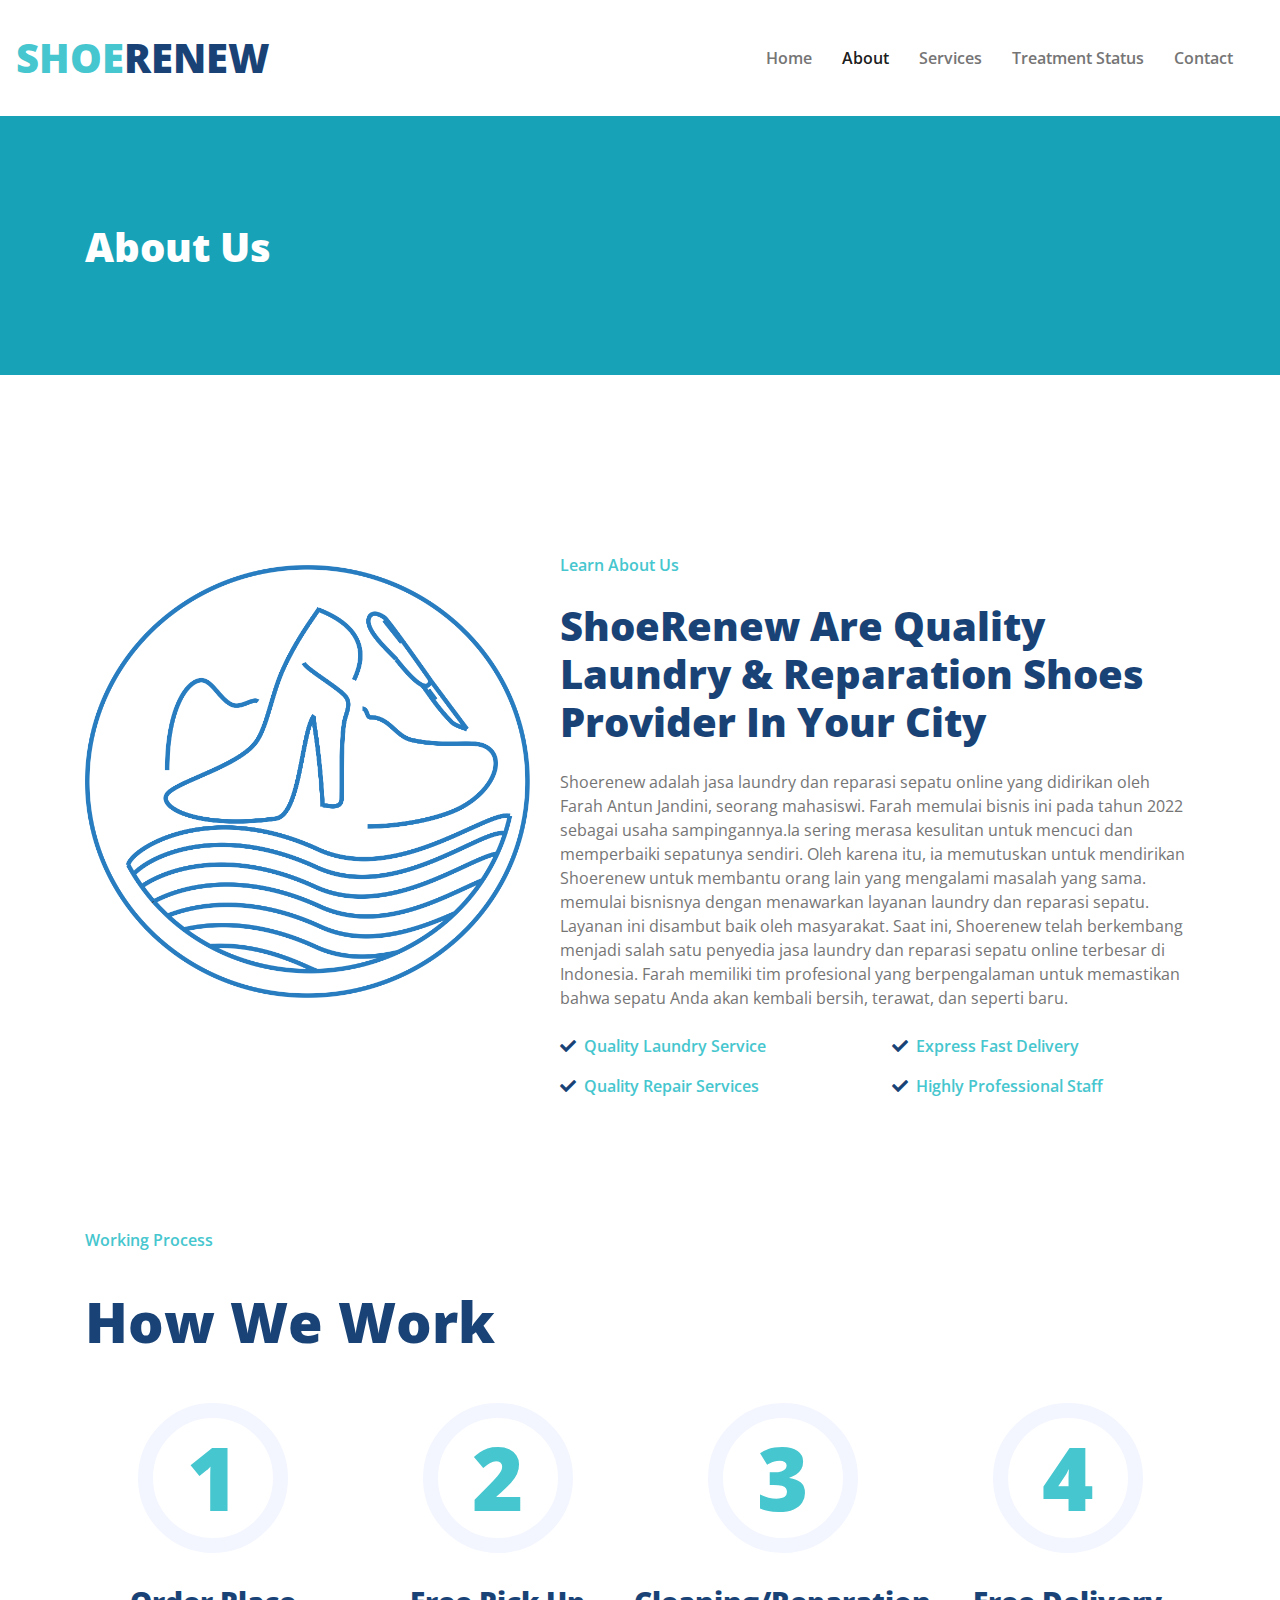
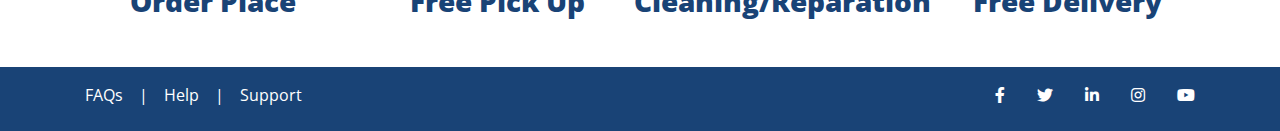
<file: Shoerenew Laundry/about.html>
<!DOCTYPE html>
<html lang="en">

<head>
    <meta charset="utf-8">
    <title>About Website</title>
    <meta content="width=device-width, initial-scale=1.0" name="viewport">
    <meta content="Free HTML Templates" name="keywords">
    <meta content="Free HTML Templates" name="description">

    <!-- Favicon -->
    <link href="img/favicon.ico" rel="icon">

    <!-- Google Web Fonts -->
    <link rel="preconnect" href="https://fonts.gstatic.com">
    <link href="https://fonts.googleapis.com/css2?family=Open+Sans:wght@400;600;800&display=swap" rel="stylesheet"> 

    <!-- Font Awesome -->
    <link href="https://cdnjs.cloudflare.com/ajax/libs/font-awesome/5.15.0/css/all.min.css" rel="stylesheet">

    <!-- Customized Stylesheet -->
    <link href="css/style.css" rel="stylesheet">
</head>

<body>


    <!-- Navbar Start -->
    <div class="container-fluid position-relative nav-bar p-0">
            <nav class="navbar navbar-expand-lg bg-white navbar-light py-3 py-lg-0 pl-3 pl-lg-5">
                <a href="" class="navbar-brand">
                    <h1 class="m-0 text-primary"><span class="text-secondary">SHOE</span>RENEW</h1>
                </a>
                <button type="button" class="navbar-toggler" data-toggle="collapse" data-target="#navbarCollapse">
                    <span class="navbar-toggler-icon"></span>
                </button>
                <div class="collapse navbar-collapse justify-content-between px-3" id="navbarCollapse">
                    <div class="navbar-nav ml-auto py-0">
                        <a href="index.html" class="nav-item nav-link">Home</a>
                        <a href="about.html" class="nav-item nav-link active">About</a>
                        <a href="service.html" class="nav-item nav-link">Services</a>
                        <a href="pricing.html" class="nav-item nav-link">Treatment Status</a>
                        <a href="contact.html" class="nav-item nav-link">Contact</a>
                    </div>
                </div>
            </nav>
        </div>
    </div>
    <!-- Navbar End -->


    <!-- Page Header Start -->
    <div class="page-header container-fluid bg-info pt-2 pt-lg-5 pb-2 mb-5">
        <div class="container py-5">
            <div class="row align-items-center py-4">
                <div class="col-md-6 text-center text-md-left">
                    <h1 class="mb-4 mb-md-0 text-white">About Us</h1>
                </div>
            </div>
        </div>
    </div>
    <!-- Page Header Start -->


    <!-- About Start -->
    <div class="container-fluid py-5">
        <div class="container">
            <div class="row align-items-center">
                <div class="col-lg-5">
                    <img class="img-fluid" src="img/logo web.png" alt="">
                </div>
                <div class="col-lg-7 mt-5 mt-lg-0 pl-lg-5">
                    <h6 class="text-secondary text-uppercase font-weight-medium mb-3">Learn About Us</h6>
                    <h1 class="mb-4">ShoeRenew Are Quality Laundry & Reparation Shoes Provider In Your City</h1>
                    <p class="mb-2">Shoerenew adalah jasa laundry dan reparasi sepatu online yang didirikan oleh Farah Antun Jandini, seorang mahasiswi. Farah memulai bisnis ini pada tahun 2022 sebagai usaha sampingannya.Ia sering merasa kesulitan untuk mencuci dan memperbaiki sepatunya sendiri. Oleh karena itu, ia memutuskan untuk mendirikan Shoerenew untuk membantu orang lain yang mengalami masalah yang sama. memulai bisnisnya dengan menawarkan layanan laundry dan reparasi sepatu. Layanan ini disambut baik oleh masyarakat. Saat ini, Shoerenew telah berkembang menjadi salah satu penyedia jasa laundry dan reparasi sepatu online terbesar di Indonesia. Farah memiliki tim profesional yang berpengalaman untuk memastikan bahwa sepatu Anda akan kembali bersih, terawat, dan seperti baru.</p>
                    <div class="row">
                        <div class="col-sm-6 pt-3">
                            <div class="d-flex align-items-center">
                                <i class="fa fa-check text-primary mr-2"></i>
                                <p class="text-secondary font-weight-medium m-0">Quality Laundry Service</p>
                            </div>
                        </div>
                        <div class="col-sm-6 pt-3">
                            <div class="d-flex align-items-center">
                                <i class="fa fa-check text-primary mr-2"></i>
                                <p class="text-secondary font-weight-medium m-0">Express Fast Delivery</p>
                            </div>
                        </div>
                        <div class="col-sm-6 pt-3">
                            <div class="d-flex align-items-center">
                                <i class="fa fa-check text-primary mr-2"></i>
                                <p class="text-secondary font-weight-medium m-0">Quality Repair Services</p>
                            </div>
                        </div>
                        <div class="col-sm-6 pt-3">
                            <div class="d-flex align-items-center">
                                <i class="fa fa-check text-primary mr-2"></i>
                                <p class="text-secondary font-weight-medium m-0">Highly Professional Staff</p>
                            </div>
                        </div>
                    </div>
                </div>
            </div>
        </div>
    </div>
    <!-- About End -->


    <!-- Working Process Start -->
    <div class="container-fluid pt-5">
        <div class="container">
            <h6 class="text-secondary text-uppercase text-center font-weight-medium mb-3">Working Process</h6>
            <h1 class="display-4 text-center mb-5">How We Work</h1>
            <div class="row">
                <div class="col-lg-3 col-md-6">
                    <div class="d-flex flex-column align-items-center justify-content-center text-center mb-5">
                        <div class="d-inline-flex align-items-center justify-content-center bg-white border border-light shadow rounded-circle mb-4" style="width: 150px; height: 150px; border-width: 15px !important;">
                            <h2 class="display-2 text-secondary m-0">1</h2>
                        </div>
                        <h3 class="font-weight-bold m-0 mt-2">Order Place</h3>
                    </div>
                </div>
                <div class="col-lg-3 col-md-6">
                    <div class="d-flex flex-column align-items-center justify-content-center text-center mb-5">
                        <div class="d-inline-flex align-items-center justify-content-center bg-white border border-light shadow rounded-circle mb-4" style="width: 150px; height: 150px; border-width: 15px !important;">
                            <h2 class="display-2 text-secondary m-0">2</h2>
                        </div>
                        <h3 class="font-weight-bold m-0 mt-2">Free Pick Up</h3>
                    </div>
                </div>
                <div class="col-lg-3 col-md-6">
                    <div class="d-flex flex-column align-items-center justify-content-center text-center mb-5">
                        <div class="d-inline-flex align-items-center justify-content-center bg-white border border-light shadow rounded-circle mb-4" style="width: 150px; height: 150px; border-width: 15px !important;">
                            <h2 class="display-2 text-secondary m-0">3</h2>
                        </div>
                        <h3 class="font-weight-bold m-0 mt-2">Cleaning/Reparation</h3>
                    </div>
                </div>
                <div class="col-lg-3 col-md-6">
                    <div class="d-flex flex-column align-items-center justify-content-center text-center mb-5">
                        <div class="d-inline-flex align-items-center justify-content-center bg-white border border-light shadow rounded-circle mb-4" style="width: 150px; height: 150px; border-width: 15px !important;">
                            <h2 class="display-2 text-secondary m-0">4</h2>
                        </div>
                        <h3 class="font-weight-bold m-0 mt-2">Free Delivery</h3>
                    </div>
                </div>
            </div>
        </div>
    </div>
    <!-- Working Process End -->
    
    <!-- Footer Start -->
    <div class="container-fluid bg-primary py-3">
        <div class="container">
            <div class="row">
                <div class="col-md-6 text-center text-lg-left mb-2 mb-lg-0">
                    <div class="d-inline-flex align-items-center">
                        <a class="text-white pr-3" href="">FAQs</a>
                        <span class="text-white">|</span>
                        <a class="text-white px-3" href="">Help</a>
                        <span class="text-white">|</span>
                        <a class="text-white pl-3" href="">Support</a>
                    </div>
                </div>
                <div class="col-md-6 text-center text-lg-right">
                    <div class="d-inline-flex align-items-center">
                        <a class="text-white px-3" href="">
                            <i class="fab fa-facebook-f"></i>
                        </a>
                        <a class="text-white px-3" href="">
                            <i class="fab fa-twitter"></i>
                        </a>
                        <a class="text-white px-3" href="">
                            <i class="fab fa-linkedin-in"></i>
                        </a>
                        <a class="text-white px-3" href="">
                            <i class="fab fa-instagram"></i>
                        </a>
                        <a class="text-white pl-3" href="">
                            <i class="fab fa-youtube"></i>
                        </a>
                    </div>
                </div>
            </div>
        </div>
    </div>
    <!-- Footer End -->


</body>

</html>
</file>
<file: Shoerenew Laundry/css/style.css>
:root {
  --cyan: #17a2b8;
  --white: #fff;
  --gray: #6c757d;
  --gray-dark: #343a40;
  --primary: #194376;
  --secondary: #17a2b8;
  --success: #28a745;
  --info: #17a2b8;
  --warning: #ffc107;
  --danger: #dc3545;
  --light: #F3F6FF;
  --dark: #1A1A1A;
  --font-family-sans-serif: "Open Sans", sans-serif;
}

*,
*::before,
*::after {
  box-sizing: border-box;
}

html {
  font-family: sans-serif;
  line-height: 1.15;
  -webkit-text-size-adjust: 100%;
  -webkit-tap-highlight-color: rgba(0, 0, 0, 0);
}



body {
  margin: 0;
  font-family: "Open Sans", sans-serif;
  font-size: 1rem;
  font-weight: 400;
  line-height: 1.5;
  color: #757575;
  text-align: left;
  background-color: #fff;
}

a {
  color: #194376;
  text-decoration: none;
  background-color: transparent;
}

a:hover {
  color: #0c1f37;
  text-decoration: underline;
}

h1, h2, h3, h4, h5, h6,
.h1, .h2, .h3, .h4, .h5, .h6 {
  margin-bottom: 0.5rem;
  font-weight: 500;
  line-height: 1.2;
  color: #194376;
}

h1, .h1 {
  font-size: 2.5rem;
}

/***** font alur order *****/
@media (max-width: 1200px) {
  h2, .h2 {
    font-size: calc(1.325rem + 0.9vw) ;
  }
}

h3, .h3 {
  font-size: 1.75rem;
}

@media (max-width: 1200px) {
  h3, .h3 {
    font-size: calc(1.3rem + 0.6vw) ;
  }
}

h4, .h4 {
  font-size: 1.5rem;
}

/***** learn about & working process *****/
@media (max-width: 1200px) {
  h4, .h4 {
    font-size: calc(1.275rem + 0.3vw) ;
  }
}

h5, .h5 {
  font-size: 1.25rem;
}

h6, .h6 {
  font-size: 1rem;
}

.lead {
  font-size: 1.25rem;
  font-weight: 300;
}

.display-1 {
  font-size: 6rem;
  font-weight: 300;
  line-height: 1.2;
}

/***** number work processing *****/
@media (max-width: 1200px) {
  .display-1 {
    font-size: calc(1.725rem + 5.7vw) ;
  }
}

.display-2 {
  font-size: 5.5rem;
  font-weight: 300;
  line-height: 1.2;
}

@media (max-width: 1200px) {
  .display-2 {
    font-size: calc(1.675rem + 5.1vw) ;
  }
}

.display-3 {
  font-size: 4.5rem;
  font-weight: 300;
  line-height: 1.2;
}

@media (max-width: 1200px) {
  .display-3 {
    font-size: calc(1.575rem + 3.9vw) ;
  }
}

.display-4 {
  font-size: 3.5rem;
  font-weight: 300;
  line-height: 1.2;
}

/***** font carousel *****/
@media (max-width: 1200px) {
  .display-4 {
    font-size: calc(1.475rem + 2.7vw) ;
  }
}

hr {
  margin-top: 1rem;
  margin-bottom: 1rem;
  border: 0;
  border-top: 1px solid rgba(0, 0, 0, 0.1);
}

small,
.small {
  font-size: 80%;
  font-weight: 400;
}

mark,
.mark {
  padding: 0.2em;
  background-color: #fcf8e3;
}

.list-unstyled {
  padding-left: 0;
  list-style: none;
}

.list-inline {
  padding-left: 0;
  list-style: none;
}

.list-inline-item {
  display: inline-block;
}

.list-inline-item:not(:last-child) {
  margin-right: 0.5rem;
}

.initialism {
  font-size: 90%;
  text-transform: uppercase;
}

.blockquote {
  margin-bottom: 1rem;
  font-size: 1.25rem;
}

.blockquote-footer {
  display: block;
  font-size: 80%;
  color: #6c757d;
}

.blockquote-footer::before {
  content: "\2014\00A0";
}

.img-fluid {
  max-width: 100%;
  height: auto;
}

.img-thumbnail {
  padding: 0.25rem;
  background-color: #fff;
  border: 1px solid #dee2e6;
  max-width: 100%;
  height: auto;
}

.figure {
  display: inline-block;
}

.figure-img {
  margin-bottom: 0.5rem;
  line-height: 1;
}

.figure-caption {
  font-size: 90%;
  color: #6c757d;
}

code {
  font-size: 87.5%;
  color: #e83e8c;
  word-wrap: break-word;
}

a > code {
  color: inherit;
}

kbd {
  padding: 0.2rem 0.4rem;
  font-size: 87.5%;
  color: #fff;
  background-color: #212529;
}

kbd kbd {
  padding: 0;
  font-size: 100%;
  font-weight: 700;
}

pre {
  display: block;
  font-size: 87.5%;
  color: #212529;
}

pre code {
  font-size: inherit;
  color: inherit;
  word-break: normal;
}

.pre-scrollable {
  max-height: 340px;
  overflow-y: scroll;
}

.container,
.container-fluid,
.container-sm,
.container-md,
.container-lg,
.container-xl {
  width: 100%;
  padding-right: 15px;
  padding-left: 15px;
  margin-right: auto;
  margin-left: auto;
}

@media (min-width: 576px) {
  .container, .container-sm {
    max-width: 540px;
  }
}

@media (min-width: 768px) {
  .container, .container-sm, .container-md {
    max-width: 720px;
  }
}

@media (min-width: 992px) {
  .container, .container-sm, .container-md, .container-lg {
    max-width: 960px;
  }
}

@media (min-width: 1200px) {
  .container, .container-sm, .container-md, .container-lg, .container-xl {
    max-width: 1140px;
  }
}

/***** font beside pict *****/
.row {
  display: flex;
  flex-wrap: wrap;
  margin-right: -15px;
  margin-left: -15px;
}

.no-gutters {
  margin-right: 0;
  margin-left: 0;
}

.no-gutters > .col,
.no-gutters > [class*="col-"] {
  padding-right: 0;
  padding-left: 0;
}

/**** isi about *****/
.col-1, .col-2, .col-3, .col-4, .col-5, .col-6, .col-7, .col-8, .col-9, .col-10, .col-11, .col-12, .col,
.col-auto, .col-sm-1, .col-sm-2, .col-sm-3, .col-sm-4, .col-sm-5, .col-sm-6, .col-sm-7, .col-sm-8, .col-sm-9, .col-sm-10, .col-sm-11, .col-sm-12, .col-sm,
.col-sm-auto, .col-md-1, .col-md-2, .col-md-3, .col-md-4, .col-md-5, .col-md-6, .col-md-7, .col-md-8, .col-md-9, .col-md-10, .col-md-11, .col-md-12, .col-md,
.col-md-auto, .col-lg-1, .col-lg-2, .col-lg-3, .col-lg-4, .col-lg-5, .col-lg-6, .col-lg-7, .col-lg-8, .col-lg-9, .col-lg-10, .col-lg-11, .col-lg-12, .col-lg,
.col-lg-auto, .col-xl-1, .col-xl-2, .col-xl-3, .col-xl-4, .col-xl-5, .col-xl-6, .col-xl-7, .col-xl-8, .col-xl-9, .col-xl-10, .col-xl-11, .col-xl-12, .col-xl,
.col-xl-auto {
  position: relative;
  width: 100%;
  padding-right: 15px;
  padding-left: 15px;
}

.col {
  flex-basis: 0;
  flex-grow: 1;
  max-width: 100%;
}

/***** menjajarkan font kanan dan kiri *****/
@media (min-width: 576px) {
  .col-sm-auto {
    flex: 0 0 auto;
    width: auto;
    max-width: 100%;
  }
  .col-sm-1 {
    flex: 0 0 8.33333%;
    max-width: 8.33333%;
  }
  .col-sm-2 {
    flex: 0 0 16.66667%;
    max-width: 16.66667%;
  }
  .col-sm-3 {
    flex: 0 0 25%;
    max-width: 25%;
  }
  .col-sm-4 {
    flex: 0 0 33.33333%;
    max-width: 33.33333%;
  }
  .col-sm-5 {
    flex: 0 0 41.66667%;
    max-width: 41.66667%;
  }
  .col-sm-6 {
    flex: 0 0 50%;
    max-width: 50%;
  }
  .col-sm-7 {
    flex: 0 0 58.33333%;
    max-width: 58.33333%;
  }
  .col-sm-8 {
    flex: 0 0 66.66667%;
    max-width: 66.66667%;
  }
  .col-sm-9 {
    flex: 0 0 75%;
    max-width: 75%;
  }
  .col-sm-10 {
    flex: 0 0 83.33333%;
    max-width: 83.33333%;
  }
  .col-sm-11 {
    flex: 0 0 91.66667%;
    max-width: 91.66667%;
  }
  .col-sm-12 {
    flex: 0 0 100%;
    max-width: 100%;
  }
}

@media (min-width: 768px) {
  .col-md-auto {
    flex: 0 0 auto;
    width: auto;
    max-width: 100%;
  }
  .col-md-1 {
    flex: 0 0 8.33333%;
    max-width: 8.33333%;
  }
  .col-md-2 {
    flex: 0 0 16.66667%;
    max-width: 16.66667%;
  }
  .col-md-3 {
    flex: 0 0 25%;
    max-width: 25%;
  }
  .col-md-4 {
    flex: 0 0 33.33333%;
    max-width: 33.33333%;
  }
  .col-md-5 {
    flex: 0 0 41.66667%;
    max-width: 41.66667%;
  }
  .col-md-6 {
    flex: 0 0 50%;
    max-width: 50%;
  }
  .col-md-7 {
    flex: 0 0 58.33333%;
    max-width: 58.33333%;
  }
  .col-md-8 {
    flex: 0 0 66.66667%;
    max-width: 66.66667%;
  }
  .col-md-9 {
    flex: 0 0 75%;
    max-width: 75%;
  }
  .col-md-10 {
    flex: 0 0 83.33333%;
    max-width: 83.33333%;
  }
  .col-md-11 {
    flex: 0 0 91.66667%;
    max-width: 91.66667%;
  }
  .col-md-12 {
    flex: 0 0 100%;
    max-width: 100%;
  }
}

@media (min-width: 992px) {
  .col-lg {
    flex-basis: 0;
    flex-grow: 1;
    max-width: 100%;
  }
  .row-cols-lg-1 > * {
    flex: 0 0 100%;
    max-width: 100%;
  }
  .row-cols-lg-2 > * {
    flex: 0 0 50%;
    max-width: 50%;
  }
  .row-cols-lg-3 > * {
    flex: 0 0 33.33333%;
    max-width: 33.33333%;
  }
  .row-cols-lg-4 > * {
    flex: 0 0 25%;
    max-width: 25%;
  }
  .row-cols-lg-5 > * {
    flex: 0 0 20%;
    max-width: 20%;
  }
  .row-cols-lg-6 > * {
    flex: 0 0 16.66667%;
    max-width: 16.66667%;
  }
  .col-lg-auto {
    flex: 0 0 auto;
    width: auto;
    max-width: 100%;
  }
  .col-lg-1 {
    flex: 0 0 8.33333%;
    max-width: 8.33333%;
  }
  .col-lg-2 {
    flex: 0 0 16.66667%;
    max-width: 16.66667%;
  }
  .col-lg-3 {
    flex: 0 0 25%;
    max-width: 25%;
  }
  .col-lg-4 {
    flex: 0 0 33.33333%;
    max-width: 33.33333%;
  }
  .col-lg-5 {
    flex: 0 0 41.66667%;
    max-width: 41.66667%;
  }
  .col-lg-6 {
    flex: 0 0 50%;
    max-width: 50%;
  }
  .col-lg-7 {
    flex: 0 0 58.33333%;
    max-width: 58.33333%;
  }
  .col-lg-8 {
    flex: 0 0 66.66667%;
    max-width: 66.66667%;
  }
  .col-lg-9 {
    flex: 0 0 75%;
    max-width: 75%;
  }
  .col-lg-10 {
    flex: 0 0 83.33333%;
    max-width: 83.33333%;
  }
  .col-lg-11 {
    flex: 0 0 91.66667%;
    max-width: 91.66667%;
  }
  .col-lg-12 {
    flex: 0 0 100%;
    max-width: 100%;
  }
  .order-lg-first {
    order: -1;
  }
  .order-lg-last {
    order: 13;
  }
  .order-lg-0 {
    order: 0;
  }
  .order-lg-1 {
    order: 1;
  }
  .order-lg-2 {
    order: 2;
  }
  .order-lg-3 {
    order: 3;
  }
  .order-lg-4 {
    order: 4;
  }
  .order-lg-5 {
    order: 5;
  }
  .order-lg-6 {
    order: 6;
  }
  .order-lg-7 {
    order: 7;
  }
  .order-lg-8 {
    order: 8;
  }
  .order-lg-9 {
    order: 9;
  }
  .order-lg-10 {
    order: 10;
  }
  .order-lg-11 {
    order: 11;
  }
  .order-lg-12 {
    order: 12;
  }
  .offset-lg-0 {
    margin-left: 0;
  }
  .offset-lg-1 {
    margin-left: 8.33333%;
  }
  .offset-lg-2 {
    margin-left: 16.66667%;
  }
  .offset-lg-3 {
    margin-left: 25%;
  }
  .offset-lg-4 {
    margin-left: 33.33333%;
  }
  .offset-lg-5 {
    margin-left: 41.66667%;
  }
  .offset-lg-6 {
    margin-left: 50%;
  }
  .offset-lg-7 {
    margin-left: 58.33333%;
  }
  .offset-lg-8 {
    margin-left: 66.66667%;
  }
  .offset-lg-9 {
    margin-left: 75%;
  }
  .offset-lg-10 {
    margin-left: 83.33333%;
  }
  .offset-lg-11 {
    margin-left: 91.66667%;
  }
}

@media (min-width: 1200px) {
  .col-xl {
    flex-basis: 0;
    flex-grow: 1;
    max-width: 100%;
  }
  .row-cols-xl-1 > * {
    flex: 0 0 100%;
    max-width: 100%;
  }
  .row-cols-xl-2 > * {
    flex: 0 0 50%;
    max-width: 50%;
  }
  .row-cols-xl-3 > * {
    flex: 0 0 33.33333%;
    max-width: 33.33333%;
  }
  .row-cols-xl-4 > * {
    flex: 0 0 25%;
    max-width: 25%;
  }
  .row-cols-xl-5 > * {
    flex: 0 0 20%;
    max-width: 20%;
  }
  .row-cols-xl-6 > * {
    flex: 0 0 16.66667%;
    max-width: 16.66667%;
  }
  .col-xl-auto {
    flex: 0 0 auto;
    width: auto;
    max-width: 100%;
  }
  .col-xl-1 {
    flex: 0 0 8.33333%;
    max-width: 8.33333%;
  }
  .col-xl-2 {
    flex: 0 0 16.66667%;
    max-width: 16.66667%;
  }
  .col-xl-3 {
    flex: 0 0 25%;
    max-width: 25%;
  }
  .col-xl-4 {
    flex: 0 0 33.33333%;
    max-width: 33.33333%;
  }
  .col-xl-5 {
    flex: 0 0 41.66667%;
    max-width: 41.66667%;
  }
  .col-xl-6 {
    flex: 0 0 50%;
    max-width: 50%;
  }
  .col-xl-7 {
    flex: 0 0 58.33333%;
    max-width: 58.33333%;
  }
  .col-xl-8 {
    flex: 0 0 66.66667%;
    max-width: 66.66667%;
  }
  .col-xl-9 {
    flex: 0 0 75%;
    max-width: 75%;
  }
  .col-xl-10 {
    flex: 0 0 83.33333%;
    max-width: 83.33333%;
  }
  .col-xl-11 {
    flex: 0 0 91.66667%;
    max-width: 91.66667%;
  }
  .col-xl-12 {
    flex: 0 0 100%;
    max-width: 100%;
  }
  .order-xl-first {
    order: -1;
  }
  .order-xl-last {
    order: 13;
  }
  .order-xl-0 {
    order: 0;
  }
  .order-xl-1 {
    order: 1;
  }
  .order-xl-2 {
    order: 2;
  }
  .order-xl-3 {
    order: 3;
  }
  .order-xl-4 {
    order: 4;
  }
  .order-xl-5 {
    order: 5;
  }
  .order-xl-6 {
    order: 6;
  }
  .order-xl-7 {
    order: 7;
  }
  .order-xl-8 {
    order: 8;
  }
  .order-xl-9 {
    order: 9;
  }
  .order-xl-10 {
    order: 10;
  }
  .order-xl-11 {
    order: 11;
  }
  .order-xl-12 {
    order: 12;
  }
  .offset-xl-0 {
    margin-left: 0;
  }
  .offset-xl-1 {
    margin-left: 8.33333%;
  }
  .offset-xl-2 {
    margin-left: 16.66667%;
  }
  .offset-xl-3 {
    margin-left: 25%;
  }
  .offset-xl-4 {
    margin-left: 33.33333%;
  }
  .offset-xl-5 {
    margin-left: 41.66667%;
  }
  .offset-xl-6 {
    margin-left: 50%;
  }
  .offset-xl-7 {
    margin-left: 58.33333%;
  }
  .offset-xl-8 {
    margin-left: 66.66667%;
  }
  .offset-xl-9 {
    margin-left: 75%;
  }
  .offset-xl-10 {
    margin-left: 83.33333%;
  }
  .offset-xl-11 {
    margin-left: 91.66667%;
  }
}

.table {
  width: 100%;
  margin-bottom: 1rem;
  color: #757575;
}

.table th,
.table td {
  padding: 0.75rem;
  vertical-align: top;
  border-top: 1px solid #dee2e6;
}

.table thead th {
  vertical-align: bottom;
  border-bottom: 2px solid #dee2e6;
}

.table tbody + tbody {
  border-top: 2px solid #dee2e6;
}

.table-sm th,
.table-sm td {
  padding: 0.3rem;
}

.table-bordered {
  border: 1px solid #dee2e6;
}

.table-bordered th,
.table-bordered td {
  border: 1px solid #dee2e6;
}

.table-bordered thead th,
.table-bordered thead td {
  border-bottom-width: 2px;
}

.table-borderless th,
.table-borderless td,
.table-borderless thead th,
.table-borderless tbody + tbody {
  border: 0;
}

.table-striped tbody tr:nth-of-type(odd) {
  background-color: rgba(0, 0, 0, 0.05);
}

.table-hover tbody tr:hover {
  color: #757575;
  background-color: rgba(0, 0, 0, 0.075);
}

.table-primary,
.table-primary > th,
.table-primary > td {
  background-color: #bfcad9;
}

.table-primary th,
.table-primary td,
.table-primary thead th,
.table-primary tbody + tbody {
  border-color: #879db8;
}

.table-hover .table-primary:hover {
  background-color: #afbdd0;
}

.table-hover .table-primary:hover > td,
.table-hover .table-primary:hover > th {
  background-color: #afbdd0;
}

.table-secondary,
.table-secondary > th,
.table-secondary > td {
  background-color: #cbeff1;
}

.table-secondary th,
.table-secondary td,
.table-secondary thead th,
.table-secondary tbody + tbody {
  border-color: #9fe1e6;
}

.table-hover .table-secondary:hover {
  background-color: #b7e9ec;
}

.table-hover .table-secondary:hover > td,
.table-hover .table-secondary:hover > th {
  background-color: #b7e9ec;
}

.table-success,
.table-success > th,
.table-success > td {
  background-color: #c3e6cb;
}

.table-success th,
.table-success td,
.table-success thead th,
.table-success tbody + tbody {
  border-color: #8fd19e;
}

.table-hover .table-success:hover {
  background-color: #b1dfbb;
}

.table-hover .table-success:hover > td,
.table-hover .table-success:hover > th {
  background-color: #b1dfbb;
}

.table-info,
.table-info > th,
.table-info > td {
  background-color: #bee5eb;
}

.table-info th,
.table-info td,
.table-info thead th,
.table-info tbody + tbody {
  border-color: #86cfda;
}

.table-hover .table-info:hover {
  background-color: #abdde5;
}

.table-hover .table-info:hover > td,
.table-hover .table-info:hover > th {
  background-color: #abdde5;
}

.table-warning,
.table-warning > th,
.table-warning > td {
  background-color: #ffeeba;
}

.table-warning th,
.table-warning td,
.table-warning thead th,
.table-warning tbody + tbody {
  border-color: #ffdf7e;
}

.table-hover .table-warning:hover {
  background-color: #ffe8a1;
}

.table-hover .table-warning:hover > td,
.table-hover .table-warning:hover > th {
  background-color: #ffe8a1;
}

.table-danger,
.table-danger > th,
.table-danger > td {
  background-color: #f5c6cb;
}

.table-danger th,
.table-danger td,
.table-danger thead th,
.table-danger tbody + tbody {
  border-color: #ed969e;
}

.table-hover .table-danger:hover {
  background-color: #f1b0b7;
}

.table-hover .table-danger:hover > td,
.table-hover .table-danger:hover > th {
  background-color: #f1b0b7;
}

.table-light,
.table-light > th,
.table-light > td {
  background-color: #fcfcff;
}

.table-light th,
.table-light td,
.table-light thead th,
.table-light tbody + tbody {
  border-color: #f9faff;
}

.table-hover .table-light:hover {
  background-color: #e3e3ff;
}

.table-hover .table-light:hover > td,
.table-hover .table-light:hover > th {
  background-color: #e3e3ff;
}

.table-dark,
.table-dark > th,
.table-dark > td {
  background-color: #bfbfbf;
}

.table-dark th,
.table-dark td,
.table-dark thead th,
.table-dark tbody + tbody {
  border-color: #888888;
}

.table-hover .table-dark:hover {
  background-color: #b2b2b2;
}

.table-hover .table-dark:hover > td,
.table-hover .table-dark:hover > th {
  background-color: #b2b2b2;
}

.table-active,
.table-active > th,
.table-active > td {
  background-color: rgba(0, 0, 0, 0.075);
}

.table-hover .table-active:hover {
  background-color: rgba(0, 0, 0, 0.075);
}

.table-hover .table-active:hover > td,
.table-hover .table-active:hover > th {
  background-color: rgba(0, 0, 0, 0.075);
}

.table .thead-dark th {
  color: #fff;
  background-color: #343a40;
  border-color: #454d55;
}

.table .thead-light th {
  color: #495057;
  background-color: #e9ecef;
  border-color: #dee2e6;
}

.table-dark {
  color: #fff;
  background-color: #343a40;
}

.table-dark th,
.table-dark td,
.table-dark thead th {
  border-color: #454d55;
}

.table-dark.table-bordered {
  border: 0;
}

.table-dark.table-striped tbody tr:nth-of-type(odd) {
  background-color: rgba(255, 255, 255, 0.05);
}

.table-dark.table-hover tbody tr:hover {
  color: #fff;
  background-color: rgba(255, 255, 255, 0.075);
}

@media (max-width: 575.98px) {
  .table-responsive-sm {
    display: block;
    width: 100%;
    overflow-x: auto;
    -webkit-overflow-scrolling: touch;
  }
  .table-responsive-sm > .table-bordered {
    border: 0;
  }
}

@media (max-width: 767.98px) {
  .table-responsive-md {
    display: block;
    width: 100%;
    overflow-x: auto;
    -webkit-overflow-scrolling: touch;
  }
  .table-responsive-md > .table-bordered {
    border: 0;
  }
}

@media (max-width: 991.98px) {
  .table-responsive-lg {
    display: block;
    width: 100%;
    overflow-x: auto;
    -webkit-overflow-scrolling: touch;
  }
  .table-responsive-lg > .table-bordered {
    border: 0;
  }
}

@media (max-width: 1199.98px) {
  .table-responsive-xl {
    display: block;
    width: 100%;
    overflow-x: auto;
    -webkit-overflow-scrolling: touch;
  }
  .table-responsive-xl > .table-bordered {
    border: 0;
  }
}

.table-responsive {
  display: block;
  width: 100%;
  overflow-x: auto;
  -webkit-overflow-scrolling: touch;
}

.table-responsive > .table-bordered {
  border: 0;
}

.form-control {
  display: block;
  width: 100%;
  height: calc(1.5em + 0.75rem + 2px);
  padding: 0.375rem 0.75rem;
  font-size: 1rem;
  font-weight: 400;
  line-height: 1.5;
  color: #495057;
  background-color: #fff;
  background-clip: padding-box;
  border: 1px solid #ced4da;
  border-radius: 0;
  transition: border-color 0.15s ease-in-out, box-shadow 0.15s ease-in-out;
}

@media (prefers-reduced-motion: reduce) {
  .form-control {
    transition: none;
  }
}

.form-control::-ms-expand {
  background-color: transparent;
  border: 0;
}

.form-control:-moz-focusring {
  color: transparent;
  text-shadow: 0 0 0 #495057;
}

.form-control:focus {
  color: #495057;
  background-color: #fff;
  border-color: #3980d5;
  outline: 0;
  box-shadow: 0 0 0 0.2rem rgba(25, 67, 118, 0.25);
}

.form-control::placeholder {
  color: #6c757d;
  opacity: 1;
}

.form-control:disabled, .form-control[readonly] {
  background-color: #e9ecef;
  opacity: 1;
}

input[type="date"].form-control,
input[type="time"].form-control,
input[type="datetime-local"].form-control,
input[type="month"].form-control {
  appearance: none;
}

select.form-control:focus::-ms-value {
  color: #495057;
  background-color: #fff;
}

.form-control-file,
.form-control-range {
  display: block;
  width: 100%;
}

.col-form-label {
  padding-top: calc(0.375rem + 1px);
  padding-bottom: calc(0.375rem + 1px);
  margin-bottom: 0;
  font-size: inherit;
  line-height: 1.5;
}

.col-form-label-lg {
  padding-top: calc(0.5rem + 1px);
  padding-bottom: calc(0.5rem + 1px);
  font-size: 1.25rem;
  line-height: 1.5;
}

.col-form-label-sm {
  padding-top: calc(0.25rem + 1px);
  padding-bottom: calc(0.25rem + 1px);
  font-size: 0.875rem;
  line-height: 1.5;
}

.form-control-plaintext {
  display: block;
  width: 100%;
  padding: 0.375rem 0;
  margin-bottom: 0;
  font-size: 1rem;
  line-height: 1.5;
  color: #757575;
  background-color: transparent;
  border: solid transparent;
  border-width: 1px 0;
}

.form-control-plaintext.form-control-sm, .form-control-plaintext.form-control-lg {
  padding-right: 0;
  padding-left: 0;
}

.form-control-sm {
  height: calc(1.5em + 0.5rem + 2px);
  padding: 0.25rem 0.5rem;
  font-size: 0.875rem;
  line-height: 1.5;
}

.form-control-lg {
  height: calc(1.5em + 1rem + 2px);
  padding: 0.5rem 1rem;
  font-size: 1.25rem;
  line-height: 1.5;
}

select.form-control[size], select.form-control[multiple] {
  height: auto;
}

textarea.form-control {
  height: auto;
}

.form-group {
  margin-bottom: 1rem;
}

.form-text {
  display: block;
  margin-top: 0.25rem;
}

.form-row {
  display: flex;
  flex-wrap: wrap;
  margin-right: -5px;
  margin-left: -5px;
}

.form-row > .col,
.form-row > [class*="col-"] {
  padding-right: 5px;
  padding-left: 5px;
}

.form-check {
  position: relative;
  display: block;
  padding-left: 1.25rem;
}

.form-check-input {
  position: absolute;
  margin-top: 0.3rem;
  margin-left: -1.25rem;
}

.form-check-input[disabled] ~ .form-check-label,
.form-check-input:disabled ~ .form-check-label {
  color: #6c757d;
}

.form-check-label {
  margin-bottom: 0;
}

.form-check-inline {
  display: inline-flex;
  align-items: center;
  padding-left: 0;
  margin-right: 0.75rem;
}

.form-check-inline .form-check-input {
  position: static;
  margin-top: 0;
  margin-right: 0.3125rem;
  margin-left: 0;
}

.valid-feedback {
  display: none;
  width: 100%;
  margin-top: 0.25rem;
  font-size: 80%;
  color: #28a745;
}

.valid-tooltip {
  position: absolute;
  top: 100%;
  left: 0;
  z-index: 5;
  display: none;
  max-width: 100%;
  padding: 0.25rem 0.5rem;
  margin-top: .1rem;
  font-size: 0.875rem;
  line-height: 1.5;
  color: #fff;
  background-color: rgba(40, 167, 69, 0.9);
}

.was-validated :valid ~ .valid-feedback,
.was-validated :valid ~ .valid-tooltip,
.is-valid ~ .valid-feedback,
.is-valid ~ .valid-tooltip {
  display: block;
}

.was-validated .form-control:valid, .form-control.is-valid {
  border-color: #28a745;
  padding-right: calc(1.5em + 0.75rem);
  background-image: url("data:image/svg+xml,%3csvg xmlns='http://www.w3.org/2000/svg' width='8' height='8' viewBox='0 0 8 8'%3e%3cpath fill='%2328a745' d='M2.3 6.73L.6 4.53c-.4-1.04.46-1.4 1.1-.8l1.1 1.4 3.4-3.8c.6-.63 1.6-.27 1.2.7l-4 4.6c-.43.5-.8.4-1.1.1z'/%3e%3c/svg%3e");
  background-repeat: no-repeat;
  background-position: right calc(0.375em + 0.1875rem) center;
  background-size: calc(0.75em + 0.375rem) calc(0.75em + 0.375rem);
}

.was-validated .form-control:valid:focus, .form-control.is-valid:focus {
  border-color: #28a745;
  box-shadow: 0 0 0 0.2rem rgba(40, 167, 69, 0.25);
}

.was-validated textarea.form-control:valid, textarea.form-control.is-valid {
  padding-right: calc(1.5em + 0.75rem);
  background-position: top calc(0.375em + 0.1875rem) right calc(0.375em + 0.1875rem);
}

.was-validated .custom-select:valid, .custom-select.is-valid {
  border-color: #28a745;
  padding-right: calc(0.75em + 2.3125rem);
  background: url("data:image/svg+xml,%3csvg xmlns='http://www.w3.org/2000/svg' width='4' height='5' viewBox='0 0 4 5'%3e%3cpath fill='%23343a40' d='M2 0L0 2h4zm0 5L0 3h4z'/%3e%3c/svg%3e") no-repeat right 0.75rem center/8px 10px, url("data:image/svg+xml,%3csvg xmlns='http://www.w3.org/2000/svg' width='8' height='8' viewBox='0 0 8 8'%3e%3cpath fill='%2328a745' d='M2.3 6.73L.6 4.53c-.4-1.04.46-1.4 1.1-.8l1.1 1.4 3.4-3.8c.6-.63 1.6-.27 1.2.7l-4 4.6c-.43.5-.8.4-1.1.1z'/%3e%3c/svg%3e") #fff no-repeat center right 1.75rem/calc(0.75em + 0.375rem) calc(0.75em + 0.375rem);
}

.was-validated .custom-select:valid:focus, .custom-select.is-valid:focus {
  border-color: #28a745;
  box-shadow: 0 0 0 0.2rem rgba(40, 167, 69, 0.25);
}

.was-validated .form-check-input:valid ~ .form-check-label, .form-check-input.is-valid ~ .form-check-label {
  color: #28a745;
}

.was-validated .form-check-input:valid ~ .valid-feedback,
.was-validated .form-check-input:valid ~ .valid-tooltip, .form-check-input.is-valid ~ .valid-feedback,
.form-check-input.is-valid ~ .valid-tooltip {
  display: block;
}

.was-validated .custom-control-input:valid ~ .custom-control-label, .custom-control-input.is-valid ~ .custom-control-label {
  color: #28a745;
}

.was-validated .custom-control-input:valid ~ .custom-control-label::before, .custom-control-input.is-valid ~ .custom-control-label::before {
  border-color: #28a745;
}

.was-validated .custom-control-input:valid:checked ~ .custom-control-label::before, .custom-control-input.is-valid:checked ~ .custom-control-label::before {
  border-color: #34ce57;
  background-color: #34ce57;
}

.was-validated .custom-control-input:valid:focus ~ .custom-control-label::before, .custom-control-input.is-valid:focus ~ .custom-control-label::before {
  box-shadow: 0 0 0 0.2rem rgba(40, 167, 69, 0.25);
}

.was-validated .custom-control-input:valid:focus:not(:checked) ~ .custom-control-label::before, .custom-control-input.is-valid:focus:not(:checked) ~ .custom-control-label::before {
  border-color: #28a745;
}

.was-validated .custom-file-input:valid ~ .custom-file-label, .custom-file-input.is-valid ~ .custom-file-label {
  border-color: #28a745;
}

.was-validated .custom-file-input:valid:focus ~ .custom-file-label, .custom-file-input.is-valid:focus ~ .custom-file-label {
  border-color: #28a745;
  box-shadow: 0 0 0 0.2rem rgba(40, 167, 69, 0.25);
}

.invalid-feedback {
  display: none;
  width: 100%;
  margin-top: 0.25rem;
  font-size: 80%;
  color: #dc3545;
}

.invalid-tooltip {
  position: absolute;
  top: 100%;
  left: 0;
  z-index: 5;
  display: none;
  max-width: 100%;
  padding: 0.25rem 0.5rem;
  margin-top: .1rem;
  font-size: 0.875rem;
  line-height: 1.5;
  color: #fff;
  background-color: rgba(220, 53, 69, 0.9);
}

.was-validated :invalid ~ .invalid-feedback,
.was-validated :invalid ~ .invalid-tooltip,
.is-invalid ~ .invalid-feedback,
.is-invalid ~ .invalid-tooltip {
  display: block;
}

.was-validated .form-control:invalid, .form-control.is-invalid {
  border-color: #dc3545;
  padding-right: calc(1.5em + 0.75rem);
  background-image: url("data:image/svg+xml,%3csvg xmlns='http://www.w3.org/2000/svg' width='12' height='12' fill='none' stroke='%23dc3545' viewBox='0 0 12 12'%3e%3ccircle cx='6' cy='6' r='4.5'/%3e%3cpath stroke-linejoin='round' d='M5.8 3.6h.4L6 6.5z'/%3e%3ccircle cx='6' cy='8.2' r='.6' fill='%23dc3545' stroke='none'/%3e%3c/svg%3e");
  background-repeat: no-repeat;
  background-position: right calc(0.375em + 0.1875rem) center;
  background-size: calc(0.75em + 0.375rem) calc(0.75em + 0.375rem);
}

.was-validated .form-control:invalid:focus, .form-control.is-invalid:focus {
  border-color: #dc3545;
  box-shadow: 0 0 0 0.2rem rgba(220, 53, 69, 0.25);
}

.was-validated textarea.form-control:invalid, textarea.form-control.is-invalid {
  padding-right: calc(1.5em + 0.75rem);
  background-position: top calc(0.375em + 0.1875rem) right calc(0.375em + 0.1875rem);
}

.was-validated .custom-select:invalid, .custom-select.is-invalid {
  border-color: #dc3545;
  padding-right: calc(0.75em + 2.3125rem);
  background: url("data:image/svg+xml,%3csvg xmlns='http://www.w3.org/2000/svg' width='4' height='5' viewBox='0 0 4 5'%3e%3cpath fill='%23343a40' d='M2 0L0 2h4zm0 5L0 3h4z'/%3e%3c/svg%3e") no-repeat right 0.75rem center/8px 10px, url("data:image/svg+xml,%3csvg xmlns='http://www.w3.org/2000/svg' width='12' height='12' fill='none' stroke='%23dc3545' viewBox='0 0 12 12'%3e%3ccircle cx='6' cy='6' r='4.5'/%3e%3cpath stroke-linejoin='round' d='M5.8 3.6h.4L6 6.5z'/%3e%3ccircle cx='6' cy='8.2' r='.6' fill='%23dc3545' stroke='none'/%3e%3c/svg%3e") #fff no-repeat center right 1.75rem/calc(0.75em + 0.375rem) calc(0.75em + 0.375rem);
}

.was-validated .custom-select:invalid:focus, .custom-select.is-invalid:focus {
  border-color: #dc3545;
  box-shadow: 0 0 0 0.2rem rgba(220, 53, 69, 0.25);
}

.was-validated .form-check-input:invalid ~ .form-check-label, .form-check-input.is-invalid ~ .form-check-label {
  color: #dc3545;
}

.was-validated .form-check-input:invalid ~ .invalid-feedback,
.was-validated .form-check-input:invalid ~ .invalid-tooltip, .form-check-input.is-invalid ~ .invalid-feedback,
.form-check-input.is-invalid ~ .invalid-tooltip {
  display: block;
}

.was-validated .custom-control-input:invalid ~ .custom-control-label, .custom-control-input.is-invalid ~ .custom-control-label {
  color: #dc3545;
}

.was-validated .custom-control-input:invalid ~ .custom-control-label::before, .custom-control-input.is-invalid ~ .custom-control-label::before {
  border-color: #dc3545;
}

.was-validated .custom-control-input:invalid:checked ~ .custom-control-label::before, .custom-control-input.is-invalid:checked ~ .custom-control-label::before {
  border-color: #e4606d;
  background-color: #e4606d;
}

.was-validated .custom-control-input:invalid:focus ~ .custom-control-label::before, .custom-control-input.is-invalid:focus ~ .custom-control-label::before {
  box-shadow: 0 0 0 0.2rem rgba(220, 53, 69, 0.25);
}

.was-validated .custom-control-input:invalid:focus:not(:checked) ~ .custom-control-label::before, .custom-control-input.is-invalid:focus:not(:checked) ~ .custom-control-label::before {
  border-color: #dc3545;
}

.was-validated .custom-file-input:invalid ~ .custom-file-label, .custom-file-input.is-invalid ~ .custom-file-label {
  border-color: #dc3545;
}

.was-validated .custom-file-input:invalid:focus ~ .custom-file-label, .custom-file-input.is-invalid:focus ~ .custom-file-label {
  border-color: #dc3545;
  box-shadow: 0 0 0 0.2rem rgba(220, 53, 69, 0.25);
}

.form-inline {
  display: flex;
  flex-flow: row wrap;
  align-items: center;
}

.form-inline .form-check {
  width: 100%;
}

@media (min-width: 576px) {
  .form-inline label {
    display: flex;
    align-items: center;
    justify-content: center;
    margin-bottom: 0;
  }
  .form-inline .form-group {
    display: flex;
    flex: 0 0 auto;
    flex-flow: row wrap;
    align-items: center;
    margin-bottom: 0;
  }
  .form-inline .form-control {
    display: inline-block;
    width: auto;
    vertical-align: middle;
  }
  .form-inline .form-control-plaintext {
    display: inline-block;
  }
  .form-inline .input-group,
  .form-inline .custom-select {
    width: auto;
  }
  .form-inline .form-check {
    display: flex;
    align-items: center;
    justify-content: center;
    width: auto;
    padding-left: 0;
  }
  .form-inline .form-check-input {
    position: relative;
    flex-shrink: 0;
    margin-top: 0;
    margin-right: 0.25rem;
    margin-left: 0;
  }
  .form-inline .custom-control {
    align-items: center;
    justify-content: center;
  }
  .form-inline .custom-control-label {
    margin-bottom: 0;
  }
}

.btn {
  display: inline-block;
  font-weight: 400;
  color: #757575;
  text-align: center;
  vertical-align: middle;
  user-select: none;
  background-color: transparent;
  border: 1px solid transparent;
  padding: 0.375rem 0.75rem;
  font-size: 1rem;
  line-height: 1.5;
  border-radius: 0;
  transition: color 0.15s ease-in-out, background-color 0.15s ease-in-out, border-color 0.15s ease-in-out, box-shadow 0.15s ease-in-out;
}

@media (prefers-reduced-motion: reduce) {
  .btn {
    transition: none;
  }
}

.btn:hover {
  color: #757575;
  text-decoration: none;
}

.btn:focus, .btn.focus {
  outline: 0;
  box-shadow: 0 0 0 0.2rem rgba(25, 67, 118, 0.25);
}

.btn.disabled, .btn:disabled {
  opacity: 0.65;
}

.btn:not(:disabled):not(.disabled) {
  cursor: pointer;
}

a.btn.disabled,
fieldset:disabled a.btn {
  pointer-events: none;
}

.btn-primary {
  color: #fff;
  background-color: #194376;
  border-color: #194376;
}

.btn-primary:hover {
  color: #fff;
  background-color: #123156;
  border-color: #102b4c;
}

.btn-primary:focus, .btn-primary.focus {
  color: #fff;
  background-color: #123156;
  border-color: #102b4c;
  box-shadow: 0 0 0 0.2rem rgba(60, 95, 139, 0.5);
}

.btn-primary.disabled, .btn-primary:disabled {
  color: #fff;
  background-color: #194376;
  border-color: #194376;
}

.btn-primary:not(:disabled):not(.disabled):active, .btn-primary:not(:disabled):not(.disabled).active,
.show > .btn-primary.dropdown-toggle {
  color: #fff;
  background-color: #102b4c;
  border-color: #0e2541;
}

.btn-primary:not(:disabled):not(.disabled):active:focus, .btn-primary:not(:disabled):not(.disabled).active:focus,
.show > .btn-primary.dropdown-toggle:focus {
  box-shadow: 0 0 0 0.2rem rgba(60, 95, 139, 0.5);
}

.btn-secondary {
  color: #212529;
  background-color: #46C6CE;
  border-color: #46C6CE;
}

.btn-secondary:hover {
  color: #fff;
  background-color: #32b4bc;
  border-color: #2faab2;
}

.btn-secondary:focus, .btn-secondary.focus {
  color: #fff;
  background-color: #32b4bc;
  border-color: #2faab2;
  box-shadow: 0 0 0 0.2rem rgba(64, 174, 181, 0.5);
}

.btn-secondary.disabled, .btn-secondary:disabled {
  color: #212529;
  background-color: #46C6CE;
  border-color: #46C6CE;
}

.btn-secondary:not(:disabled):not(.disabled):active, .btn-secondary:not(:disabled):not(.disabled).active,
.show > .btn-secondary.dropdown-toggle {
  color: #fff;
  background-color: #2faab2;
  border-color: #2ca1a8;
}

.btn-secondary:not(:disabled):not(.disabled):active:focus, .btn-secondary:not(:disabled):not(.disabled).active:focus,
.show > .btn-secondary.dropdown-toggle:focus {
  box-shadow: 0 0 0 0.2rem rgba(64, 174, 181, 0.5);
}

.btn-success {
  color: #fff;
  background-color: #28a745;
  border-color: #28a745;
}

.btn-success:hover {
  color: #fff;
  background-color: #218838;
  border-color: #1e7e34;
}

.btn-success:focus, .btn-success.focus {
  color: #fff;
  background-color: #218838;
  border-color: #1e7e34;
  box-shadow: 0 0 0 0.2rem rgba(72, 180, 97, 0.5);
}

.btn-success.disabled, .btn-success:disabled {
  color: #fff;
  background-color: #28a745;
  border-color: #28a745;
}

.btn-success:not(:disabled):not(.disabled):active, .btn-success:not(:disabled):not(.disabled).active,
.show > .btn-success.dropdown-toggle {
  color: #fff;
  background-color: #1e7e34;
  border-color: #1c7430;
}

.btn-success:not(:disabled):not(.disabled):active:focus, .btn-success:not(:disabled):not(.disabled).active:focus,
.show > .btn-success.dropdown-toggle:focus {
  box-shadow: 0 0 0 0.2rem rgba(72, 180, 97, 0.5);
}

.btn-info {
  color: #fff;
  background-color: #17a2b8;
  border-color: #17a2b8;
}

.btn-info:hover {
  color: #fff;
  background-color: #138496;
  border-color: #117a8b;
}

.btn-info:focus, .btn-info.focus {
  color: #fff;
  background-color: #138496;
  border-color: #117a8b;
  box-shadow: 0 0 0 0.2rem rgba(58, 176, 195, 0.5);
}

.btn-info.disabled, .btn-info:disabled {
  color: #fff;
  background-color: #17a2b8;
  border-color: #17a2b8;
}

.btn-info:not(:disabled):not(.disabled):active, .btn-info:not(:disabled):not(.disabled).active,
.show > .btn-info.dropdown-toggle {
  color: #fff;
  background-color: #117a8b;
  border-color: #10707f;
}

.btn-info:not(:disabled):not(.disabled):active:focus, .btn-info:not(:disabled):not(.disabled).active:focus,
.show > .btn-info.dropdown-toggle:focus {
  box-shadow: 0 0 0 0.2rem rgba(58, 176, 195, 0.5);
}

.btn-warning {
  color: #212529;
  background-color: #ffc107;
  border-color: #ffc107;
}

.btn-warning:hover {
  color: #212529;
  background-color: #e0a800;
  border-color: #d39e00;
}

.btn-warning:focus, .btn-warning.focus {
  color: #212529;
  background-color: #e0a800;
  border-color: #d39e00;
  box-shadow: 0 0 0 0.2rem rgba(222, 170, 12, 0.5);
}

.btn-warning.disabled, .btn-warning:disabled {
  color: #212529;
  background-color: #ffc107;
  border-color: #ffc107;
}

.btn-warning:not(:disabled):not(.disabled):active, .btn-warning:not(:disabled):not(.disabled).active,
.show > .btn-warning.dropdown-toggle {
  color: #212529;
  background-color: #d39e00;
  border-color: #c69500;
}

.btn-warning:not(:disabled):not(.disabled):active:focus, .btn-warning:not(:disabled):not(.disabled).active:focus,
.show > .btn-warning.dropdown-toggle:focus {
  box-shadow: 0 0 0 0.2rem rgba(222, 170, 12, 0.5);
}

.btn-danger {
  color: #fff;
  background-color: #dc3545;
  border-color: #dc3545;
}

.btn-danger:hover {
  color: #fff;
  background-color: #c82333;
  border-color: #bd2130;
}

.btn-danger:focus, .btn-danger.focus {
  color: #fff;
  background-color: #c82333;
  border-color: #bd2130;
  box-shadow: 0 0 0 0.2rem rgba(225, 83, 97, 0.5);
}

.btn-danger.disabled, .btn-danger:disabled {
  color: #fff;
  background-color: #dc3545;
  border-color: #dc3545;
}

.btn-danger:not(:disabled):not(.disabled):active, .btn-danger:not(:disabled):not(.disabled).active,
.show > .btn-danger.dropdown-toggle {
  color: #fff;
  background-color: #bd2130;
  border-color: #b21f2d;
}

.btn-danger:not(:disabled):not(.disabled):active:focus, .btn-danger:not(:disabled):not(.disabled).active:focus,
.show > .btn-danger.dropdown-toggle:focus {
  box-shadow: 0 0 0 0.2rem rgba(225, 83, 97, 0.5);
}

.btn-light {
  color: #212529;
  background-color: #F3F6FF;
  border-color: #F3F6FF;
}

.btn-light:hover {
  color: #212529;
  background-color: #cdd9ff;
  border-color: #c0d0ff;
}

.btn-light:focus, .btn-light.focus {
  color: #212529;
  background-color: #cdd9ff;
  border-color: #c0d0ff;
  box-shadow: 0 0 0 0.2rem rgba(212, 215, 223, 0.5);
}

.btn-light.disabled, .btn-light:disabled {
  color: #212529;
  background-color: #F3F6FF;
  border-color: #F3F6FF;
}

.btn-light:not(:disabled):not(.disabled):active, .btn-light:not(:disabled):not(.disabled).active,
.show > .btn-light.dropdown-toggle {
  color: #212529;
  background-color: #c0d0ff;
  border-color: #b3c6ff;
}

.btn-light:not(:disabled):not(.disabled):active:focus, .btn-light:not(:disabled):not(.disabled).active:focus,
.show > .btn-light.dropdown-toggle:focus {
  box-shadow: 0 0 0 0.2rem rgba(212, 215, 223, 0.5);
}

.btn-dark {
  color: #fff;
  background-color: #1A1A1A;
  border-color: #1A1A1A;
}

.btn-dark:hover {
  color: #fff;
  background-color: #070707;
  border-color: #010101;
}

.btn-dark:focus, .btn-dark.focus {
  color: #fff;
  background-color: #070707;
  border-color: #010101;
  box-shadow: 0 0 0 0.2rem rgba(60, 60, 60, 0.5);
}

.btn-dark.disabled, .btn-dark:disabled {
  color: #fff;
  background-color: #1A1A1A;
  border-color: #1A1A1A;
}

.btn-dark:not(:disabled):not(.disabled):active, .btn-dark:not(:disabled):not(.disabled).active,
.show > .btn-dark.dropdown-toggle {
  color: #fff;
  background-color: #010101;
  border-color: black;
}

.btn-dark:not(:disabled):not(.disabled):active:focus, .btn-dark:not(:disabled):not(.disabled).active:focus,
.show > .btn-dark.dropdown-toggle:focus {
  box-shadow: 0 0 0 0.2rem rgba(60, 60, 60, 0.5);
}

.btn-outline-primary {
  color: #194376;
  border-color: #194376;
}

.btn-outline-primary:hover {
  color: #fff;
  background-color: #194376;
  border-color: #194376;
}

.btn-outline-primary:focus, .btn-outline-primary.focus {
  box-shadow: 0 0 0 0.2rem rgba(25, 67, 118, 0.5);
}

.btn-outline-primary.disabled, .btn-outline-primary:disabled {
  color: #194376;
  background-color: transparent;
}

.btn-outline-primary:not(:disabled):not(.disabled):active, .btn-outline-primary:not(:disabled):not(.disabled).active,
.show > .btn-outline-primary.dropdown-toggle {
  color: #fff;
  background-color: #194376;
  border-color: #194376;
}

.btn-outline-primary:not(:disabled):not(.disabled):active:focus, .btn-outline-primary:not(:disabled):not(.disabled).active:focus,
.show > .btn-outline-primary.dropdown-toggle:focus {
  box-shadow: 0 0 0 0.2rem rgba(25, 67, 118, 0.5);
}

.btn-outline-secondary {
  color: #46C6CE;
  border-color: #46C6CE;
}

.btn-outline-secondary:hover {
  color: #212529;
  background-color: #46C6CE;
  border-color: #46C6CE;
}

.btn-outline-secondary:focus, .btn-outline-secondary.focus {
  box-shadow: 0 0 0 0.2rem rgba(70, 198, 206, 0.5);
}

.btn-outline-secondary.disabled, .btn-outline-secondary:disabled {
  color: #46C6CE;
  background-color: transparent;
}

.btn-outline-secondary:not(:disabled):not(.disabled):active, .btn-outline-secondary:not(:disabled):not(.disabled).active,
.show > .btn-outline-secondary.dropdown-toggle {
  color: #212529;
  background-color: #46C6CE;
  border-color: #46C6CE;
}

.btn-outline-secondary:not(:disabled):not(.disabled):active:focus, .btn-outline-secondary:not(:disabled):not(.disabled).active:focus,
.show > .btn-outline-secondary.dropdown-toggle:focus {
  box-shadow: 0 0 0 0.2rem rgba(70, 198, 206, 0.5);
}

.btn-outline-success {
  color: #28a745;
  border-color: #28a745;
}

.btn-outline-success:hover {
  color: #fff;
  background-color: #28a745;
  border-color: #28a745;
}

.btn-outline-success:focus, .btn-outline-success.focus {
  box-shadow: 0 0 0 0.2rem rgba(40, 167, 69, 0.5);
}

.btn-outline-success.disabled, .btn-outline-success:disabled {
  color: #28a745;
  background-color: transparent;
}

.btn-outline-success:not(:disabled):not(.disabled):active, .btn-outline-success:not(:disabled):not(.disabled).active,
.show > .btn-outline-success.dropdown-toggle {
  color: #fff;
  background-color: #28a745;
  border-color: #28a745;
}

.btn-outline-success:not(:disabled):not(.disabled):active:focus, .btn-outline-success:not(:disabled):not(.disabled).active:focus,
.show > .btn-outline-success.dropdown-toggle:focus {
  box-shadow: 0 0 0 0.2rem rgba(40, 167, 69, 0.5);
}

.btn-outline-info {
  color: #17a2b8;
  border-color: #17a2b8;
}

.btn-outline-info:hover {
  color: #fff;
  background-color: #17a2b8;
  border-color: #17a2b8;
}

.btn-outline-info:focus, .btn-outline-info.focus {
  box-shadow: 0 0 0 0.2rem rgba(23, 162, 184, 0.5);
}

.btn-outline-info.disabled, .btn-outline-info:disabled {
  color: #17a2b8;
  background-color: transparent;
}

.btn-outline-info:not(:disabled):not(.disabled):active, .btn-outline-info:not(:disabled):not(.disabled).active,
.show > .btn-outline-info.dropdown-toggle {
  color: #fff;
  background-color: #17a2b8;
  border-color: #17a2b8;
}

.btn-outline-info:not(:disabled):not(.disabled):active:focus, .btn-outline-info:not(:disabled):not(.disabled).active:focus,
.show > .btn-outline-info.dropdown-toggle:focus {
  box-shadow: 0 0 0 0.2rem rgba(23, 162, 184, 0.5);
}

.btn-outline-warning {
  color: #ffc107;
  border-color: #ffc107;
}

.btn-outline-warning:hover {
  color: #212529;
  background-color: #ffc107;
  border-color: #ffc107;
}

.btn-outline-warning:focus, .btn-outline-warning.focus {
  box-shadow: 0 0 0 0.2rem rgba(255, 193, 7, 0.5);
}

.btn-outline-warning.disabled, .btn-outline-warning:disabled {
  color: #ffc107;
  background-color: transparent;
}

.btn-outline-warning:not(:disabled):not(.disabled):active, .btn-outline-warning:not(:disabled):not(.disabled).active,
.show > .btn-outline-warning.dropdown-toggle {
  color: #212529;
  background-color: #ffc107;
  border-color: #ffc107;
}

.btn-outline-warning:not(:disabled):not(.disabled):active:focus, .btn-outline-warning:not(:disabled):not(.disabled).active:focus,
.show > .btn-outline-warning.dropdown-toggle:focus {
  box-shadow: 0 0 0 0.2rem rgba(255, 193, 7, 0.5);
}

.btn-outline-danger {
  color: #dc3545;
  border-color: #dc3545;
}

.btn-outline-danger:hover {
  color: #fff;
  background-color: #dc3545;
  border-color: #dc3545;
}

.btn-outline-danger:focus, .btn-outline-danger.focus {
  box-shadow: 0 0 0 0.2rem rgba(220, 53, 69, 0.5);
}

.btn-outline-danger.disabled, .btn-outline-danger:disabled {
  color: #dc3545;
  background-color: transparent;
}

.btn-outline-danger:not(:disabled):not(.disabled):active, .btn-outline-danger:not(:disabled):not(.disabled).active,
.show > .btn-outline-danger.dropdown-toggle {
  color: #fff;
  background-color: #dc3545;
  border-color: #dc3545;
}

.btn-outline-danger:not(:disabled):not(.disabled):active:focus, .btn-outline-danger:not(:disabled):not(.disabled).active:focus,
.show > .btn-outline-danger.dropdown-toggle:focus {
  box-shadow: 0 0 0 0.2rem rgba(220, 53, 69, 0.5);
}

.btn-outline-light {
  color: #F3F6FF;
  border-color: #F3F6FF;
}

.btn-outline-light:hover {
  color: #212529;
  background-color: #F3F6FF;
  border-color: #F3F6FF;
}

.btn-outline-light:focus, .btn-outline-light.focus {
  box-shadow: 0 0 0 0.2rem rgba(243, 246, 255, 0.5);
}

.btn-outline-light.disabled, .btn-outline-light:disabled {
  color: #F3F6FF;
  background-color: transparent;
}

.btn-outline-light:not(:disabled):not(.disabled):active, .btn-outline-light:not(:disabled):not(.disabled).active,
.show > .btn-outline-light.dropdown-toggle {
  color: #212529;
  background-color: #F3F6FF;
  border-color: #F3F6FF;
}

.btn-outline-light:not(:disabled):not(.disabled):active:focus, .btn-outline-light:not(:disabled):not(.disabled).active:focus,
.show > .btn-outline-light.dropdown-toggle:focus {
  box-shadow: 0 0 0 0.2rem rgba(243, 246, 255, 0.5);
}

.btn-outline-dark {
  color: #1A1A1A;
  border-color: #1A1A1A;
}

.btn-outline-dark:hover {
  color: #fff;
  background-color: #1A1A1A;
  border-color: #1A1A1A;
}

.btn-outline-dark:focus, .btn-outline-dark.focus {
  box-shadow: 0 0 0 0.2rem rgba(26, 26, 26, 0.5);
}

.btn-outline-dark.disabled, .btn-outline-dark:disabled {
  color: #1A1A1A;
  background-color: transparent;
}

.btn-outline-dark:not(:disabled):not(.disabled):active, .btn-outline-dark:not(:disabled):not(.disabled).active,
.show > .btn-outline-dark.dropdown-toggle {
  color: #fff;
  background-color: #1A1A1A;
  border-color: #1A1A1A;
}

.btn-outline-dark:not(:disabled):not(.disabled):active:focus, .btn-outline-dark:not(:disabled):not(.disabled).active:focus,
.show > .btn-outline-dark.dropdown-toggle:focus {
  box-shadow: 0 0 0 0.2rem rgba(26, 26, 26, 0.5);
}

.btn-link {
  font-weight: 400;
  color: #194376;
  text-decoration: none;
}

.btn-link:hover {
  color: #0c1f37;
  text-decoration: underline;
}

.btn-link:focus, .btn-link.focus {
  text-decoration: underline;
}

.btn-link:disabled, .btn-link.disabled {
  color: #6c757d;
  pointer-events: none;
}

.btn-lg, .btn-group-lg > .btn {
  padding: 0.5rem 1rem;
  font-size: 1.25rem;
  line-height: 1.5;
  border-radius: 0;
}

.btn-sm, .btn-group-sm > .btn {
  padding: 0.25rem 0.5rem;
  font-size: 0.875rem;
  line-height: 1.5;
  border-radius: 0;
}

.btn-block {
  display: block;
  width: 100%;
}

.btn-block + .btn-block {
  margin-top: 0.5rem;
}

input[type="submit"].btn-block,
input[type="reset"].btn-block,
input[type="button"].btn-block {
  width: 100%;
}

.fade {
  transition: opacity 0.15s linear;
}

@media (prefers-reduced-motion: reduce) {
  .fade {
    transition: none;
  }
}

.fade:not(.show) {
  opacity: 0;
}

.collapse:not(.show) {
  display: none;
}

.collapsing {
  position: relative;
  height: 0;
  overflow: hidden;
  transition: height 0.35s ease;
}

@media (prefers-reduced-motion: reduce) {
  .collapsing {
    transition: none;
  }
}

.dropup,
.dropright,
.dropdown,
.dropleft {
  position: relative;
}

.dropdown-toggle {
  white-space: nowrap;
}

.dropdown-toggle::after {
  display: inline-block;
  margin-left: 0.255em;
  vertical-align: 0.255em;
  content: "";
  border-top: 0.3em solid;
  border-right: 0.3em solid transparent;
  border-bottom: 0;
  border-left: 0.3em solid transparent;
}

.dropdown-toggle:empty::after {
  margin-left: 0;
}

.dropdown-menu {
  position: absolute;
  top: 100%;
  left: 0;
  z-index: 1000;
  display: none;
  float: left;
  min-width: 10rem;
  padding: 0.5rem 0;
  margin: 0.125rem 0 0;
  font-size: 1rem;
  color: #757575;
  text-align: left;
  list-style: none;
  background-color: #fff;
  background-clip: padding-box;
  border: 1px solid rgba(0, 0, 0, 0.15);
}

.dropdown-menu-left {
  right: auto;
  left: 0;
}

.dropdown-menu-right {
  right: 0;
  left: auto;
}

@media (min-width: 576px) {
  .dropdown-menu-sm-left {
    right: auto;
    left: 0;
  }
  .dropdown-menu-sm-right {
    right: 0;
    left: auto;
  }
}

@media (min-width: 768px) {
  .dropdown-menu-md-left {
    right: auto;
    left: 0;
  }
  .dropdown-menu-md-right {
    right: 0;
    left: auto;
  }
}

@media (min-width: 992px) {
  .dropdown-menu-lg-left {
    right: auto;
    left: 0;
  }
  .dropdown-menu-lg-right {
    right: 0;
    left: auto;
  }
}

@media (min-width: 1200px) {
  .dropdown-menu-xl-left {
    right: auto;
    left: 0;
  }
  .dropdown-menu-xl-right {
    right: 0;
    left: auto;
  }
}

.dropup .dropdown-menu {
  top: auto;
  bottom: 100%;
  margin-top: 0;
  margin-bottom: 0.125rem;
}

.dropup .dropdown-toggle::after {
  display: inline-block;
  margin-left: 0.255em;
  vertical-align: 0.255em;
  content: "";
  border-top: 0;
  border-right: 0.3em solid transparent;
  border-bottom: 0.3em solid;
  border-left: 0.3em solid transparent;
}

.dropup .dropdown-toggle:empty::after {
  margin-left: 0;
}

.dropright .dropdown-menu {
  top: 0;
  right: auto;
  left: 100%;
  margin-top: 0;
  margin-left: 0.125rem;
}

.dropright .dropdown-toggle::after {
  display: inline-block;
  margin-left: 0.255em;
  vertical-align: 0.255em;
  content: "";
  border-top: 0.3em solid transparent;
  border-right: 0;
  border-bottom: 0.3em solid transparent;
  border-left: 0.3em solid;
}

.dropright .dropdown-toggle:empty::after {
  margin-left: 0;
}

.dropright .dropdown-toggle::after {
  vertical-align: 0;
}

.dropleft .dropdown-menu {
  top: 0;
  right: 100%;
  left: auto;
  margin-top: 0;
  margin-right: 0.125rem;
}

.dropleft .dropdown-toggle::after {
  display: inline-block;
  margin-left: 0.255em;
  vertical-align: 0.255em;
  content: "";
}

.dropleft .dropdown-toggle::after {
  display: none;
}

.dropleft .dropdown-toggle::before {
  display: inline-block;
  margin-right: 0.255em;
  vertical-align: 0.255em;
  content: "";
  border-top: 0.3em solid transparent;
  border-right: 0.3em solid;
  border-bottom: 0.3em solid transparent;
}

.dropleft .dropdown-toggle:empty::after {
  margin-left: 0;
}

.dropleft .dropdown-toggle::before {
  vertical-align: 0;
}

.dropdown-menu[x-placement^="top"], .dropdown-menu[x-placement^="right"], .dropdown-menu[x-placement^="bottom"], .dropdown-menu[x-placement^="left"] {
  right: auto;
  bottom: auto;
}

.dropdown-divider {
  height: 0;
  margin: 0.5rem 0;
  overflow: hidden;
  border-top: 1px solid #e9ecef;
}

.dropdown-item {
  display: block;
  width: 100%;
  padding: 0.25rem 1.5rem;
  clear: both;
  font-weight: 400;
  color: #212529;
  text-align: inherit;
  white-space: nowrap;
  background-color: transparent;
  border: 0;
}

.dropdown-item:hover, .dropdown-item:focus {
  color: #16181b;
  text-decoration: none;
  background-color: #f8f9fa;
}

.dropdown-item.active, .dropdown-item:active {
  color: #fff;
  text-decoration: none;
  background-color: #194376;
}

.dropdown-item.disabled, .dropdown-item:disabled {
  color: #6c757d;
  pointer-events: none;
  background-color: transparent;
}

.dropdown-menu.show {
  display: block;
}

.dropdown-header {
  display: block;
  padding: 0.5rem 1.5rem;
  margin-bottom: 0;
  font-size: 0.875rem;
  color: #6c757d;
  white-space: nowrap;
}

.dropdown-item-text {
  display: block;
  padding: 0.25rem 1.5rem;
  color: #212529;
}

.btn-group,
.btn-group-vertical {
  position: relative;
  display: inline-flex;
  vertical-align: middle;
}

.btn-group > .btn,
.btn-group-vertical > .btn {
  position: relative;
  flex: 1 1 auto;
}

.btn-group > .btn:hover,
.btn-group-vertical > .btn:hover {
  z-index: 1;
}

.btn-group > .btn:focus, .btn-group > .btn:active, .btn-group > .btn.active,
.btn-group-vertical > .btn:focus,
.btn-group-vertical > .btn:active,
.btn-group-vertical > .btn.active {
  z-index: 1;
}

.btn-toolbar {
  display: flex;
  flex-wrap: wrap;
  justify-content: flex-start;
}

.btn-toolbar .input-group {
  width: auto;
}

.btn-group > .btn:not(:first-child),
.btn-group > .btn-group:not(:first-child) {
  margin-left: -1px;
}

.dropdown-toggle-split {
  padding-right: 0.5625rem;
  padding-left: 0.5625rem;
}

.dropdown-toggle-split::after,
.dropup .dropdown-toggle-split::after,
.dropright .dropdown-toggle-split::after {
  margin-left: 0;
}

.dropleft .dropdown-toggle-split::before {
  margin-right: 0;
}

.btn-sm + .dropdown-toggle-split, .btn-group-sm > .btn + .dropdown-toggle-split {
  padding-right: 0.375rem;
  padding-left: 0.375rem;
}

.btn-lg + .dropdown-toggle-split, .btn-group-lg > .btn + .dropdown-toggle-split {
  padding-right: 0.75rem;
  padding-left: 0.75rem;
}

.btn-group-vertical {
  flex-direction: column;
  align-items: flex-start;
  justify-content: center;
}

.btn-group-vertical > .btn,
.btn-group-vertical > .btn-group {
  width: 100%;
}

.btn-group-vertical > .btn:not(:first-child),
.btn-group-vertical > .btn-group:not(:first-child) {
  margin-top: -1px;
}

.btn-group-toggle > .btn,
.btn-group-toggle > .btn-group > .btn {
  margin-bottom: 0;
}

.btn-group-toggle > .btn input[type="radio"],
.btn-group-toggle > .btn input[type="checkbox"],
.btn-group-toggle > .btn-group > .btn input[type="radio"],
.btn-group-toggle > .btn-group > .btn input[type="checkbox"] {
  position: absolute;
  clip: rect(0, 0, 0, 0);
  pointer-events: none;
}

.input-group {
  position: relative;
  display: flex;
  flex-wrap: wrap;
  align-items: stretch;
  width: 100%;
}

.input-group > .form-control,
.input-group > .form-control-plaintext,
.input-group > .custom-select,
.input-group > .custom-file {
  position: relative;
  flex: 1 1 auto;
  width: 1%;
  min-width: 0;
  margin-bottom: 0;
}

.input-group > .form-control + .form-control,
.input-group > .form-control + .custom-select,
.input-group > .form-control + .custom-file,
.input-group > .form-control-plaintext + .form-control,
.input-group > .form-control-plaintext + .custom-select,
.input-group > .form-control-plaintext + .custom-file,
.input-group > .custom-select + .form-control,
.input-group > .custom-select + .custom-select,
.input-group > .custom-select + .custom-file,
.input-group > .custom-file + .form-control,
.input-group > .custom-file + .custom-select,
.input-group > .custom-file + .custom-file {
  margin-left: -1px;
}

.input-group > .form-control:focus,
.input-group > .custom-select:focus,
.input-group > .custom-file .custom-file-input:focus ~ .custom-file-label {
  z-index: 3;
}

.input-group > .custom-file .custom-file-input:focus {
  z-index: 4;
}

.input-group > .custom-file {
  display: flex;
  align-items: center;
}

.input-group-prepend,
.input-group-append {
  display: flex;
}

.input-group-prepend .btn,
.input-group-append .btn {
  position: relative;
  z-index: 2;
}

.input-group-prepend .btn:focus,
.input-group-append .btn:focus {
  z-index: 3;
}

.input-group-prepend .btn + .btn,
.input-group-prepend .btn + .input-group-text,
.input-group-prepend .input-group-text + .input-group-text,
.input-group-prepend .input-group-text + .btn,
.input-group-append .btn + .btn,
.input-group-append .btn + .input-group-text,
.input-group-append .input-group-text + .input-group-text,
.input-group-append .input-group-text + .btn {
  margin-left: -1px;
}

.input-group-prepend {
  margin-right: -1px;
}

.input-group-append {
  margin-left: -1px;
}

.input-group-text {
  display: flex;
  align-items: center;
  padding: 0.375rem 0.75rem;
  margin-bottom: 0;
  font-size: 1rem;
  font-weight: 400;
  line-height: 1.5;
  color: #495057;
  text-align: center;
  white-space: nowrap;
  background-color: #e9ecef;
  border: 1px solid #ced4da;
}

.input-group-text input[type="radio"],
.input-group-text input[type="checkbox"] {
  margin-top: 0;
}

.input-group-lg > .form-control:not(textarea),
.input-group-lg > .custom-select {
  height: calc(1.5em + 1rem + 2px);
}

.input-group-lg > .form-control,
.input-group-lg > .custom-select,
.input-group-lg > .input-group-prepend > .input-group-text,
.input-group-lg > .input-group-append > .input-group-text,
.input-group-lg > .input-group-prepend > .btn,
.input-group-lg > .input-group-append > .btn {
  padding: 0.5rem 1rem;
  font-size: 1.25rem;
  line-height: 1.5;
}

.input-group-sm > .form-control:not(textarea),
.input-group-sm > .custom-select {
  height: calc(1.5em + 0.5rem + 2px);
}

.input-group-sm > .form-control,
.input-group-sm > .custom-select,
.input-group-sm > .input-group-prepend > .input-group-text,
.input-group-sm > .input-group-append > .input-group-text,
.input-group-sm > .input-group-prepend > .btn,
.input-group-sm > .input-group-append > .btn {
  padding: 0.25rem 0.5rem;
  font-size: 0.875rem;
  line-height: 1.5;
}

.input-group-lg > .custom-select,
.input-group-sm > .custom-select {
  padding-right: 1.75rem;
}

.custom-control {
  position: relative;
  z-index: 1;
  display: block;
  min-height: 1.5rem;
  padding-left: 1.5rem;
  color-adjust: exact;
}

.custom-control-inline {
  display: inline-flex;
  margin-right: 1rem;
}

.custom-control-input {
  position: absolute;
  left: 0;
  z-index: -1;
  width: 1rem;
  height: 1.25rem;
  opacity: 0;
}

.custom-control-input:checked ~ .custom-control-label::before {
  color: #fff;
  border-color: #194376;
  background-color: #194376;
}

.custom-control-input:focus ~ .custom-control-label::before {
  box-shadow: 0 0 0 0.2rem rgba(25, 67, 118, 0.25);
}

.custom-control-input:focus:not(:checked) ~ .custom-control-label::before {
  border-color: #3980d5;
}

.custom-control-input:not(:disabled):active ~ .custom-control-label::before {
  color: #fff;
  background-color: #639bde;
  border-color: #639bde;
}

.custom-control-input[disabled] ~ .custom-control-label, .custom-control-input:disabled ~ .custom-control-label {
  color: #6c757d;
}

.custom-control-input[disabled] ~ .custom-control-label::before, .custom-control-input:disabled ~ .custom-control-label::before {
  background-color: #e9ecef;
}

.custom-control-label {
  position: relative;
  margin-bottom: 0;
  vertical-align: top;
}

.custom-control-label::before {
  position: absolute;
  top: 0.25rem;
  left: -1.5rem;
  display: block;
  width: 1rem;
  height: 1rem;
  pointer-events: none;
  content: "";
  background-color: #fff;
  border: #adb5bd solid 1px;
}

.custom-control-label::after {
  position: absolute;
  top: 0.25rem;
  left: -1.5rem;
  display: block;
  width: 1rem;
  height: 1rem;
  content: "";
  background: no-repeat 50% / 50% 50%;
}

.custom-checkbox .custom-control-input:checked ~ .custom-control-label::after {
  background-image: url("data:image/svg+xml,%3csvg xmlns='http://www.w3.org/2000/svg' width='8' height='8' viewBox='0 0 8 8'%3e%3cpath fill='%23fff' d='M6.564.75l-3.59 3.612-1.538-1.55L0 4.26l2.974 2.99L8 2.193z'/%3e%3c/svg%3e");
}

.custom-checkbox .custom-control-input:indeterminate ~ .custom-control-label::before {
  border-color: #194376;
  background-color: #194376;
}

.custom-checkbox .custom-control-input:indeterminate ~ .custom-control-label::after {
  background-image: url("data:image/svg+xml,%3csvg xmlns='http://www.w3.org/2000/svg' width='4' height='4' viewBox='0 0 4 4'%3e%3cpath stroke='%23fff' d='M0 2h4'/%3e%3c/svg%3e");
}

.custom-checkbox .custom-control-input:disabled:checked ~ .custom-control-label::before {
  background-color: rgba(25, 67, 118, 0.5);
}

.custom-checkbox .custom-control-input:disabled:indeterminate ~ .custom-control-label::before {
  background-color: rgba(25, 67, 118, 0.5);
}

.custom-radio .custom-control-label::before {
  border-radius: 50%;
}

.custom-radio .custom-control-input:checked ~ .custom-control-label::after {
  background-image: url("data:image/svg+xml,%3csvg xmlns='http://www.w3.org/2000/svg' width='12' height='12' viewBox='-4 -4 8 8'%3e%3ccircle r='3' fill='%23fff'/%3e%3c/svg%3e");
}

.custom-radio .custom-control-input:disabled:checked ~ .custom-control-label::before {
  background-color: rgba(25, 67, 118, 0.5);
}

.custom-switch {
  padding-left: 2.25rem;
}

.custom-switch .custom-control-label::before {
  left: -2.25rem;
  width: 1.75rem;
  pointer-events: all;
  border-radius: 0.5rem;
}

.custom-switch .custom-control-label::after {
  top: calc(0.25rem + 2px);
  left: calc(-2.25rem + 2px);
  width: calc(1rem - 4px);
  height: calc(1rem - 4px);
  background-color: #adb5bd;
  border-radius: 0.5rem;
  transition: transform 0.15s ease-in-out, background-color 0.15s ease-in-out, border-color 0.15s ease-in-out, box-shadow 0.15s ease-in-out;
}

@media (prefers-reduced-motion: reduce) {
  .custom-switch .custom-control-label::after {
    transition: none;
  }
}

.custom-switch .custom-control-input:checked ~ .custom-control-label::after {
  background-color: #fff;
  transform: translateX(0.75rem);
}

.custom-switch .custom-control-input:disabled:checked ~ .custom-control-label::before {
  background-color: rgba(25, 67, 118, 0.5);
}

.custom-select {
  display: inline-block;
  width: 100%;
  height: calc(1.5em + 0.75rem + 2px);
  padding: 0.375rem 1.75rem 0.375rem 0.75rem;
  font-size: 1rem;
  font-weight: 400;
  line-height: 1.5;
  color: #495057;
  vertical-align: middle;
  background: #fff url("data:image/svg+xml,%3csvg xmlns='http://www.w3.org/2000/svg' width='4' height='5' viewBox='0 0 4 5'%3e%3cpath fill='%23343a40' d='M2 0L0 2h4zm0 5L0 3h4z'/%3e%3c/svg%3e") no-repeat right 0.75rem center/8px 10px;
  border: 1px solid #ced4da;
  border-radius: 0;
  appearance: none;
}

.custom-select:focus {
  border-color: #3980d5;
  outline: 0;
  box-shadow: 0 0 0 0.2rem rgba(25, 67, 118, 0.25);
}

.custom-select:focus::-ms-value {
  color: #495057;
  background-color: #fff;
}

.custom-select[multiple], .custom-select[size]:not([size="1"]) {
  height: auto;
  padding-right: 0.75rem;
  background-image: none;
}

.custom-select:disabled {
  color: #6c757d;
  background-color: #e9ecef;
}

.custom-select::-ms-expand {
  display: none;
}

.custom-select:-moz-focusring {
  color: transparent;
  text-shadow: 0 0 0 #495057;
}

.custom-select-sm {
  height: calc(1.5em + 0.5rem + 2px);
  padding-top: 0.25rem;
  padding-bottom: 0.25rem;
  padding-left: 0.5rem;
  font-size: 0.875rem;
}

.custom-select-lg {
  height: calc(1.5em + 1rem + 2px);
  padding-top: 0.5rem;
  padding-bottom: 0.5rem;
  padding-left: 1rem;
  font-size: 1.25rem;
}

.custom-file {
  position: relative;
  display: inline-block;
  width: 100%;
  height: calc(1.5em + 0.75rem + 2px);
  margin-bottom: 0;
}

.custom-file-input {
  position: relative;
  z-index: 2;
  width: 100%;
  height: calc(1.5em + 0.75rem + 2px);
  margin: 0;
  opacity: 0;
}

.custom-file-input:focus ~ .custom-file-label {
  border-color: #3980d5;
  box-shadow: 0 0 0 0.2rem rgba(25, 67, 118, 0.25);
}

.custom-file-input[disabled] ~ .custom-file-label,
.custom-file-input:disabled ~ .custom-file-label {
  background-color: #e9ecef;
}

.custom-file-input:lang(en) ~ .custom-file-label::after {
  content: "Browse";
}

.custom-file-input ~ .custom-file-label[data-browse]::after {
  content: attr(data-browse);
}

.custom-file-label {
  position: absolute;
  top: 0;
  right: 0;
  left: 0;
  z-index: 1;
  height: calc(1.5em + 0.75rem + 2px);
  padding: 0.375rem 0.75rem;
  font-weight: 400;
  line-height: 1.5;
  color: #495057;
  background-color: #fff;
  border: 1px solid #ced4da;
}

.custom-file-label::after {
  position: absolute;
  top: 0;
  right: 0;
  bottom: 0;
  z-index: 3;
  display: block;
  height: calc(1.5em + 0.75rem);
  padding: 0.375rem 0.75rem;
  line-height: 1.5;
  color: #495057;
  content: "Browse";
  background-color: #e9ecef;
  border-left: inherit;
}

.custom-range {
  width: 100%;
  height: 1.4rem;
  padding: 0;
  background-color: transparent;
  appearance: none;
}

.custom-range:focus {
  outline: none;
}

.custom-range:focus::-webkit-slider-thumb {
  box-shadow: 0 0 0 1px #fff, 0 0 0 0.2rem rgba(25, 67, 118, 0.25);
}

.custom-range:focus::-moz-range-thumb {
  box-shadow: 0 0 0 1px #fff, 0 0 0 0.2rem rgba(25, 67, 118, 0.25);
}

.custom-range:focus::-ms-thumb {
  box-shadow: 0 0 0 1px #fff, 0 0 0 0.2rem rgba(25, 67, 118, 0.25);
}

.custom-range::-moz-focus-outer {
  border: 0;
}

.custom-range::-webkit-slider-thumb {
  width: 1rem;
  height: 1rem;
  margin-top: -0.25rem;
  background-color: #194376;
  border: 0;
  transition: background-color 0.15s ease-in-out, border-color 0.15s ease-in-out, box-shadow 0.15s ease-in-out;
  appearance: none;
}

@media (prefers-reduced-motion: reduce) {
  .custom-range::-webkit-slider-thumb {
    transition: none;
  }
}

.custom-range::-webkit-slider-thumb:active {
  background-color: #639bde;
}

.custom-range::-webkit-slider-runnable-track {
  width: 100%;
  height: 0.5rem;
  color: transparent;
  cursor: pointer;
  background-color: #dee2e6;
  border-color: transparent;
}

.custom-range::-moz-range-thumb {
  width: 1rem;
  height: 1rem;
  background-color: #194376;
  border: 0;
  transition: background-color 0.15s ease-in-out, border-color 0.15s ease-in-out, box-shadow 0.15s ease-in-out;
  appearance: none;
}

@media (prefers-reduced-motion: reduce) {
  .custom-range::-moz-range-thumb {
    transition: none;
  }
}

.custom-range::-moz-range-thumb:active {
  background-color: #639bde;
}

.custom-range::-moz-range-track {
  width: 100%;
  height: 0.5rem;
  color: transparent;
  cursor: pointer;
  background-color: #dee2e6;
  border-color: transparent;
}

.custom-range::-ms-thumb {
  width: 1rem;
  height: 1rem;
  margin-top: 0;
  margin-right: 0.2rem;
  margin-left: 0.2rem;
  background-color: #194376;
  border: 0;
  transition: background-color 0.15s ease-in-out, border-color 0.15s ease-in-out, box-shadow 0.15s ease-in-out;
  appearance: none;
}


@media (prefers-reduced-motion: reduce) {
  .custom-control-label::before,
  .custom-file-label,
  .custom-select {
    transition: none;
  }
}

.nav {
  display: flex;
  flex-wrap: wrap;
  padding-left: 0;
  margin-bottom: 0;
  list-style: none;
}

.nav-link {
  display: block;
  padding: 0.5rem 1rem;
}

.nav-link:hover, .nav-link:focus {
  text-decoration: none;
}

.nav-link.disabled {
  color: #6c757d;
  pointer-events: none;
  cursor: default;
}

.nav-tabs {
  border-bottom: 1px solid #dee2e6;
}

.nav-tabs .nav-item {
  margin-bottom: -1px;
}

.nav-tabs .nav-link {
  border: 1px solid transparent;
}

.nav-tabs .nav-link:hover, .nav-tabs .nav-link:focus {
  border-color: #e9ecef #e9ecef #dee2e6;
}

.nav-tabs .nav-link.disabled {
  color: #6c757d;
  background-color: transparent;
  border-color: transparent;
}

.nav-tabs .nav-link.active,
.nav-tabs .nav-item.show .nav-link {
  color: #495057;
  background-color: #fff;
  border-color: #dee2e6 #dee2e6 #fff;
}

.nav-tabs .dropdown-menu {
  margin-top: -1px;
}

.nav-pills .nav-link.active,
.nav-pills .show > .nav-link {
  color: #fff;
  background-color: #194376;
}

.nav-fill > .nav-link,
.nav-fill .nav-item {
  flex: 1 1 auto;
  text-align: center;
}

.nav-justified > .nav-link,
.nav-justified .nav-item {
  flex-basis: 0;
  flex-grow: 1;
  text-align: center;
}

.tab-content > .tab-pane {
  display: none;
}

.tab-content > .active {
  display: block;
}

.navbar {
  position: relative;
  display: flex;
  flex-wrap: wrap;
  align-items: center;
  justify-content: space-between;
  padding: 0.5rem 1rem;
}

.navbar .container,
.navbar .container-fluid, .navbar .container-sm, .navbar .container-md, .navbar .container-lg, .navbar .container-xl {
  display: flex;
  flex-wrap: wrap;
  align-items: center;
  justify-content: space-between;
}

.navbar-brand {
  display: inline-block;
  padding-top: 0.3125rem;
  padding-bottom: 0.3125rem;
  margin-right: 1rem;
  font-size: 1.25rem;
  line-height: inherit;
  white-space: nowrap;
}

.navbar-brand:hover, .navbar-brand:focus {
  text-decoration: none;
}

.navbar-nav {
  display: flex;
  flex-direction: column;
  padding-left: 0;
  margin-bottom: 0;
  list-style: none;
}

.navbar-nav .nav-link {
  padding-right: 0;
  padding-left: 0;
}

.navbar-nav .dropdown-menu {
  position: static;
  float: none;
}

.navbar-text {
  display: inline-block;
  padding-top: 0.5rem;
  padding-bottom: 0.5rem;
}

.navbar-collapse {
  flex-basis: 100%;
  flex-grow: 1;
  align-items: center;
}

.navbar-toggler {
  padding: 0.25rem 0.75rem;
  font-size: 1.25rem;
  line-height: 1;
  background-color: transparent;
  border: 1px solid transparent;
}

.navbar-toggler:hover, .navbar-toggler:focus {
  text-decoration: none;
}

.navbar-toggler-icon {
  display: inline-block;
  width: 1.5em;
  height: 1.5em;
  vertical-align: middle;
  content: "";
  background: no-repeat center center;
  background-size: 100% 100%;
}

@media (max-width: 575.98px) {
  .navbar-expand-sm > .container,
  .navbar-expand-sm > .container-fluid, .navbar-expand-sm > .container-sm, .navbar-expand-sm > .container-md, .navbar-expand-sm > .container-lg, .navbar-expand-sm > .container-xl {
    padding-right: 0;
    padding-left: 0;
  }
}

@media (min-width: 576px) {
  .navbar-expand-sm {
    flex-flow: row nowrap;
    justify-content: flex-start;
  }
  .navbar-expand-sm .navbar-nav {
    flex-direction: row;
  }
  .navbar-expand-sm .navbar-nav .dropdown-menu {
    position: absolute;
  }
  .navbar-expand-sm .navbar-nav .nav-link {
    padding-right: 0.5rem;
    padding-left: 0.5rem;
  }
  .navbar-expand-sm > .container,
  .navbar-expand-sm > .container-fluid, .navbar-expand-sm > .container-sm, .navbar-expand-sm > .container-md, .navbar-expand-sm > .container-lg, .navbar-expand-sm > .container-xl {
    flex-wrap: nowrap;
  }
  .navbar-expand-sm .navbar-collapse {
    display: flex !important;
    flex-basis: auto;
  }
  .navbar-expand-sm .navbar-toggler {
    display: none;
  }
}

@media (max-width: 767.98px) {
  .navbar-expand-md > .container,
  .navbar-expand-md > .container-fluid, .navbar-expand-md > .container-sm, .navbar-expand-md > .container-md, .navbar-expand-md > .container-lg, .navbar-expand-md > .container-xl {
    padding-right: 0;
    padding-left: 0;
  }
}

@media (min-width: 768px) {
  .navbar-expand-md {
    flex-flow: row nowrap;
    justify-content: flex-start;
  }
  .navbar-expand-md .navbar-nav {
    flex-direction: row;
  }
  .navbar-expand-md .navbar-nav .dropdown-menu {
    position: absolute;
  }
  .navbar-expand-md .navbar-nav .nav-link {
    padding-right: 0.5rem;
    padding-left: 0.5rem;
  }
  .navbar-expand-md > .container,
  .navbar-expand-md > .container-fluid, .navbar-expand-md > .container-sm, .navbar-expand-md > .container-md, .navbar-expand-md > .container-lg, .navbar-expand-md > .container-xl {
    flex-wrap: nowrap;
  }
  .navbar-expand-md .navbar-collapse {
    display: flex !important;
    flex-basis: auto;
  }
  .navbar-expand-md .navbar-toggler {
    display: none;
  }
}

@media (max-width: 991.98px) {
  .navbar-expand-lg > .container,
  .navbar-expand-lg > .container-fluid, .navbar-expand-lg > .container-sm, .navbar-expand-lg > .container-md, .navbar-expand-lg > .container-lg, .navbar-expand-lg > .container-xl {
    padding-right: 0;
    padding-left: 0;
  }
}

@media (min-width: 992px) {
  .navbar-expand-lg {
    flex-flow: row nowrap;
    justify-content: flex-start;
  }
  .navbar-expand-lg .navbar-nav {
    flex-direction: row;
  }
  .navbar-expand-lg .navbar-nav .dropdown-menu {
    position: absolute;
  }
  .navbar-expand-lg .navbar-nav .nav-link {
    padding-right: 0.5rem;
    padding-left: 0.5rem;
  }
  .navbar-expand-lg > .container,
  .navbar-expand-lg > .container-fluid, .navbar-expand-lg > .container-sm, .navbar-expand-lg > .container-md, .navbar-expand-lg > .container-lg, .navbar-expand-lg > .container-xl {
    flex-wrap: nowrap;
  }
  .navbar-expand-lg .navbar-collapse {
    display: flex !important;
    flex-basis: auto;
  }
  .navbar-expand-lg .navbar-toggler {
    display: none;
  }
}

@media (max-width: 1199.98px) {
  .navbar-expand-xl > .container,
  .navbar-expand-xl > .container-fluid, .navbar-expand-xl > .container-sm, .navbar-expand-xl > .container-md, .navbar-expand-xl > .container-lg, .navbar-expand-xl > .container-xl {
    padding-right: 0;
    padding-left: 0;
  }
}

@media (min-width: 1200px) {
  .navbar-expand-xl {
    flex-flow: row nowrap;
    justify-content: flex-start;
  }
  .navbar-expand-xl .navbar-nav {
    flex-direction: row;
  }
  .navbar-expand-xl .navbar-nav .dropdown-menu {
    position: absolute;
  }
  .navbar-expand-xl .navbar-nav .nav-link {
    padding-right: 0.5rem;
    padding-left: 0.5rem;
  }
  .navbar-expand-xl > .container,
  .navbar-expand-xl > .container-fluid, .navbar-expand-xl > .container-sm, .navbar-expand-xl > .container-md, .navbar-expand-xl > .container-lg, .navbar-expand-xl > .container-xl {
    flex-wrap: nowrap;
  }
  .navbar-expand-xl .navbar-collapse {
    display: flex !important;
    flex-basis: auto;
  }
  .navbar-expand-xl .navbar-toggler {
    display: none;
  }
}

.navbar-expand {
  flex-flow: row nowrap;
  justify-content: flex-start;
}

.navbar-expand > .container,
.navbar-expand > .container-fluid, .navbar-expand > .container-sm, .navbar-expand > .container-md, .navbar-expand > .container-lg, .navbar-expand > .container-xl {
  padding-right: 0;
  padding-left: 0;
}

.navbar-expand .navbar-nav {
  flex-direction: row;
}

.navbar-expand .navbar-nav .dropdown-menu {
  position: absolute;
}

.navbar-expand .navbar-nav .nav-link {
  padding-right: 0.5rem;
  padding-left: 0.5rem;
}

.navbar-expand > .container,
.navbar-expand > .container-fluid, .navbar-expand > .container-sm, .navbar-expand > .container-md, .navbar-expand > .container-lg, .navbar-expand > .container-xl {
  flex-wrap: nowrap;
}

.navbar-expand .navbar-collapse {
  display: flex !important;
  flex-basis: auto;
}

.navbar-expand .navbar-toggler {
  display: none;
}

.navbar-light .navbar-brand {
  color: rgba(0, 0, 0, 0.9);
}

.navbar-light .navbar-brand:hover, .navbar-light .navbar-brand:focus {
  color: rgba(0, 0, 0, 0.9);
}

.navbar-light .navbar-nav .nav-link {
  color: rgba(0, 0, 0, 0.5);
}

.navbar-light .navbar-nav .nav-link:hover, .navbar-light .navbar-nav .nav-link:focus {
  color: rgba(0, 0, 0, 0.7);
}

.navbar-light .navbar-nav .nav-link.disabled {
  color: rgba(0, 0, 0, 0.3);
}

.navbar-light .navbar-nav .show > .nav-link,
.navbar-light .navbar-nav .active > .nav-link,
.navbar-light .navbar-nav .nav-link.show,
.navbar-light .navbar-nav .nav-link.active {
  color: rgba(0, 0, 0, 0.9);
}

.navbar-light .navbar-toggler {
  color: rgba(0, 0, 0, 0.5);
  border-color: rgba(0, 0, 0, 0.1);
}

.navbar-light .navbar-toggler-icon {
  background-image: url("data:image/svg+xml,%3csvg xmlns='http://www.w3.org/2000/svg' width='30' height='30' viewBox='0 0 30 30'%3e%3cpath stroke='rgba%280, 0, 0, 0.5%29' stroke-linecap='round' stroke-miterlimit='10' stroke-width='2' d='M4 7h22M4 15h22M4 23h22'/%3e%3c/svg%3e");
}

.navbar-light .navbar-text {
  color: rgba(0, 0, 0, 0.5);
}

.navbar-light .navbar-text a {
  color: rgba(0, 0, 0, 0.9);
}

.navbar-light .navbar-text a:hover, .navbar-light .navbar-text a:focus {
  color: rgba(0, 0, 0, 0.9);
}

.navbar-dark .navbar-brand {
  color: #fff;
}

.navbar-dark .navbar-brand:hover, .navbar-dark .navbar-brand:focus {
  color: #fff;
}

.navbar-dark .navbar-nav .nav-link {
  color: rgba(255, 255, 255, 0.5);
}

.navbar-dark .navbar-nav .nav-link:hover, .navbar-dark .navbar-nav .nav-link:focus {
  color: rgba(255, 255, 255, 0.75);
}

.navbar-dark .navbar-nav .nav-link.disabled {
  color: rgba(255, 255, 255, 0.25);
}

.navbar-dark .navbar-nav .show > .nav-link,
.navbar-dark .navbar-nav .active > .nav-link,
.navbar-dark .navbar-nav .nav-link.show,
.navbar-dark .navbar-nav .nav-link.active {
  color: #fff;
}

.navbar-dark .navbar-toggler {
  color: rgba(255, 255, 255, 0.5);
  border-color: rgba(255, 255, 255, 0.1);
}

.navbar-dark .navbar-toggler-icon {
  background-image: url("data:image/svg+xml,%3csvg xmlns='http://www.w3.org/2000/svg' width='30' height='30' viewBox='0 0 30 30'%3e%3cpath stroke='rgba%28255, 255, 255, 0.5%29' stroke-linecap='round' stroke-miterlimit='10' stroke-width='2' d='M4 7h22M4 15h22M4 23h22'/%3e%3c/svg%3e");
}

.navbar-dark .navbar-text {
  color: rgba(255, 255, 255, 0.5);
}

.navbar-dark .navbar-text a {
  color: #fff;
}

.navbar-dark .navbar-text a:hover, .navbar-dark .navbar-text a:focus {
  color: #fff;
}


.accordion {
  overflow-anchor: none;
}

.accordion > .card {
  overflow: hidden;
}

.accordion > .card:not(:last-of-type) {
  border-bottom: 0;
}

.accordion > .card > .card-header {
  margin-bottom: -1px;
}

.breadcrumb {
  display: flex;
  flex-wrap: wrap;
  padding: 0.75rem 1rem;
  margin-bottom: 1rem;
  list-style: none;
  background-color: #e9ecef;
}

.breadcrumb-item {
  display: flex;
}

.breadcrumb-item + .breadcrumb-item {
  padding-left: 0.5rem;
}

.breadcrumb-item + .breadcrumb-item::before {
  display: inline-block;
  padding-right: 0.5rem;
  color: #6c757d;
  content: "/";
}

.breadcrumb-item + .breadcrumb-item:hover::before {
  text-decoration: underline;
}

.breadcrumb-item + .breadcrumb-item:hover::before {
  text-decoration: none;
}

.breadcrumb-item.active {
  color: #6c757d;
}

.pagination {
  display: flex;
  padding-left: 0;
  list-style: none;
}

.page-link {
  position: relative;
  display: block;
  padding: 0.5rem 0.75rem;
  margin-left: -1px;
  line-height: 1.25;
  color: #194376;
  background-color: #fff;
  border: 1px solid #dee2e6;
}

.page-link:hover {
  z-index: 2;
  color: #0c1f37;
  text-decoration: none;
  background-color: #e9ecef;
  border-color: #dee2e6;
}

.page-link:focus {
  z-index: 3;
  outline: 0;
  box-shadow: 0 0 0 0.2rem rgba(25, 67, 118, 0.25);
}

.page-item:first-child .page-link {
  margin-left: 0;
}

.page-item.active .page-link {
  z-index: 3;
  color: #fff;
  background-color: #194376;
  border-color: #194376;
}

.page-item.disabled .page-link {
  color: #6c757d;
  pointer-events: none;
  cursor: auto;
  background-color: #fff;
  border-color: #dee2e6;
}

.pagination-lg .page-link {
  padding: 0.75rem 1.5rem;
  font-size: 1.25rem;
  line-height: 1.5;
}

.pagination-sm .page-link {
  padding: 0.25rem 0.5rem;
  font-size: 0.875rem;
  line-height: 1.5;
}

.badge {
  display: inline-block;
  padding: 0.25em 0.4em;
  font-size: 75%;
  font-weight: 700;
  line-height: 1;
  text-align: center;
  white-space: nowrap;
  vertical-align: baseline;
  transition: color 0.15s ease-in-out, background-color 0.15s ease-in-out, border-color 0.15s ease-in-out, box-shadow 0.15s ease-in-out;
}

@media (prefers-reduced-motion: reduce) {
  .badge {
    transition: none;
  }
}

a.badge:hover, a.badge:focus {
  text-decoration: none;
}

.badge:empty {
  display: none;
}

.btn .badge {
  position: relative;
  top: -1px;
}

.badge-pill {
  padding-right: 0.6em;
  padding-left: 0.6em;
}

.badge-primary {
  color: #fff;
  background-color: #194376;
}

a.badge-primary:hover, a.badge-primary:focus {
  color: #fff;
  background-color: #102b4c;
}

a.badge-primary:focus, a.badge-primary.focus {
  outline: 0;
  box-shadow: 0 0 0 0.2rem rgba(25, 67, 118, 0.5);
}

.badge-secondary {
  color: #212529;
  background-color: #46C6CE;
}

a.badge-secondary:hover, a.badge-secondary:focus {
  color: #212529;
  background-color: #2faab2;
}

a.badge-secondary:focus, a.badge-secondary.focus {
  outline: 0;
  box-shadow: 0 0 0 0.2rem rgba(70, 198, 206, 0.5);
}

.badge-success {
  color: #fff;
  background-color: #28a745;
}

a.badge-success:hover, a.badge-success:focus {
  color: #fff;
  background-color: #1e7e34;
}

a.badge-success:focus, a.badge-success.focus {
  outline: 0;
  box-shadow: 0 0 0 0.2rem rgba(40, 167, 69, 0.5);
}

.badge-info {
  color: #fff;
  background-color: #17a2b8;
}

a.badge-info:hover, a.badge-info:focus {
  color: #fff;
  background-color: #117a8b;
}

a.badge-info:focus, a.badge-info.focus {
  outline: 0;
  box-shadow: 0 0 0 0.2rem rgba(23, 162, 184, 0.5);
}

.badge-warning {
  color: #212529;
  background-color: #ffc107;
}

a.badge-warning:hover, a.badge-warning:focus {
  color: #212529;
  background-color: #d39e00;
}

a.badge-warning:focus, a.badge-warning.focus {
  outline: 0;
  box-shadow: 0 0 0 0.2rem rgba(255, 193, 7, 0.5);
}

.badge-danger {
  color: #fff;
  background-color: #dc3545;
}

a.badge-danger:hover, a.badge-danger:focus {
  color: #fff;
  background-color: #bd2130;
}

a.badge-danger:focus, a.badge-danger.focus {
  outline: 0;
  box-shadow: 0 0 0 0.2rem rgba(220, 53, 69, 0.5);
}

.badge-light {
  color: #212529;
  background-color: #F3F6FF;
}

a.badge-light:hover, a.badge-light:focus {
  color: #212529;
  background-color: #c0d0ff;
}

a.badge-light:focus, a.badge-light.focus {
  outline: 0;
  box-shadow: 0 0 0 0.2rem rgba(243, 246, 255, 0.5);
}

.badge-dark {
  color: #fff;
  background-color: #1A1A1A;
}

a.badge-dark:hover, a.badge-dark:focus {
  color: #fff;
  background-color: #010101;
}

a.badge-dark:focus, a.badge-dark.focus {
  outline: 0;
  box-shadow: 0 0 0 0.2rem rgba(26, 26, 26, 0.5);
}

.jumbotron {
  padding: 2rem 1rem;
  margin-bottom: 2rem;
  background-color: #e9ecef;
}

@media (min-width: 576px) {
  .jumbotron {
    padding: 4rem 2rem;
  }
}

.jumbotron-fluid {
  padding-right: 0;
  padding-left: 0;
}

.alert {
  position: relative;
  padding: 0.75rem 1.25rem;
  margin-bottom: 1rem;
  border: 1px solid transparent;
}

.alert-heading {
  color: inherit;
}

.alert-link {
  font-weight: 700;
}

.alert-dismissible {
  padding-right: 4rem;
}

.alert-dismissible .close {
  position: absolute;
  top: 0;
  right: 0;
  z-index: 2;
  padding: 0.75rem 1.25rem;
  color: inherit;
}

.alert-primary {
  color: #0d233d;
  background-color: #d1d9e4;
  border-color: #bfcad9;
}

.alert-primary hr {
  border-top-color: #afbdd0;
}

.alert-primary .alert-link {
  color: #040b13;
}

.alert-secondary {
  color: #24676b;
  background-color: #daf4f5;
  border-color: #cbeff1;
}

.alert-secondary hr {
  border-top-color: #b7e9ec;
}

.alert-secondary .alert-link {
  color: #174245;
}

.alert-success {
  color: #155724;
  background-color: #d4edda;
  border-color: #c3e6cb;
}

.alert-success hr {
  border-top-color: #b1dfbb;
}

.alert-success .alert-link {
  color: #0b2e13;
}

.alert-info {
  color: #0c5460;
  background-color: #d1ecf1;
  border-color: #bee5eb;
}

.alert-info hr {
  border-top-color: #abdde5;
}

.alert-info .alert-link {
  color: #062c33;
}

.alert-warning {
  color: #856404;
  background-color: #fff3cd;
  border-color: #ffeeba;
}

.alert-warning hr {
  border-top-color: #ffe8a1;
}

.alert-warning .alert-link {
  color: #533f03;
}

.alert-danger {
  color: #721c24;
  background-color: #f8d7da;
  border-color: #f5c6cb;
}

.alert-danger hr {
  border-top-color: #f1b0b7;
}

.alert-danger .alert-link {
  color: #491217;
}

.alert-light {
  color: #7e8085;
  background-color: #fdfdff;
  border-color: #fcfcff;
}

.alert-light hr {
  border-top-color: #e3e3ff;
}

.alert-light .alert-link {
  color: #65676b;
}

.alert-dark {
  color: #0e0e0e;
  background-color: #d1d1d1;
  border-color: #bfbfbf;
}

.alert-dark hr {
  border-top-color: #b2b2b2;
}

.alert-dark .alert-link {
  color: black;
}

@keyframes progress-bar-stripes {
  from {
    background-position: 1rem 0;
  }
  to {
    background-position: 0 0;
  }
}

.progress {
  display: flex;
  height: 1rem;
  overflow: hidden;
  line-height: 0;
  font-size: 0.75rem;
  background-color: #e9ecef;
}

.progress-bar {
  display: flex;
  flex-direction: column;
  justify-content: center;
  overflow: hidden;
  color: #fff;
  text-align: center;
  white-space: nowrap;
  background-color: #194376;
  transition: width 0.6s ease;
}

@media (prefers-reduced-motion: reduce) {
  .progress-bar {
    transition: none;
  }
}

.progress-bar-striped {
  background-image: linear-gradient(45deg, rgba(255, 255, 255, 0.15) 25%, transparent 25%, transparent 50%, rgba(255, 255, 255, 0.15) 50%, rgba(255, 255, 255, 0.15) 75%, transparent 75%, transparent);
  background-size: 1rem 1rem;
}

.progress-bar-animated {
  animation: progress-bar-stripes 1s linear infinite;
}

@media (prefers-reduced-motion: reduce) {
  .progress-bar-animated {
    animation: none;
  }
}

.media {
  display: flex;
  align-items: flex-start;
}

.media-body {
  flex: 1;
}

.list-group {
  display: flex;
  flex-direction: column;
  padding-left: 0;
  margin-bottom: 0;
}

.list-group-item-action {
  width: 100%;
  color: #495057;
  text-align: inherit;
}

.list-group-item-action:hover, .list-group-item-action:focus {
  z-index: 1;
  color: #495057;
  text-decoration: none;
  background-color: #f8f9fa;
}

.list-group-item-action:active {
  color: #757575;
  background-color: #e9ecef;
}

.list-group-item {
  position: relative;
  display: block;
  padding: 0.75rem 1.25rem;
  background-color: #fff;
  border: 1px solid rgba(0, 0, 0, 0.125);
}

.list-group-item.disabled, .list-group-item:disabled {
  color: #6c757d;
  pointer-events: none;
  background-color: #fff;
}

.list-group-item.active {
  z-index: 2;
  color: #fff;
  background-color: #194376;
  border-color: #194376;
}

.list-group-item + .list-group-item {
  border-top-width: 0;
}

.list-group-item + .list-group-item.active {
  margin-top: -1px;
  border-top-width: 1px;
}

.list-group-horizontal {
  flex-direction: row;
}

.list-group-horizontal > .list-group-item.active {
  margin-top: 0;
}

.list-group-horizontal > .list-group-item + .list-group-item {
  border-top-width: 1px;
  border-left-width: 0;
}

.list-group-horizontal > .list-group-item + .list-group-item.active {
  margin-left: -1px;
  border-left-width: 1px;
}

@media (min-width: 576px) {
  .list-group-horizontal-sm {
    flex-direction: row;
  }
  .list-group-horizontal-sm > .list-group-item.active {
    margin-top: 0;
  }
  .list-group-horizontal-sm > .list-group-item + .list-group-item {
    border-top-width: 1px;
    border-left-width: 0;
  }
  .list-group-horizontal-sm > .list-group-item + .list-group-item.active {
    margin-left: -1px;
    border-left-width: 1px;
  }
}

@media (min-width: 768px) {
  .list-group-horizontal-md {
    flex-direction: row;
  }
  .list-group-horizontal-md > .list-group-item.active {
    margin-top: 0;
  }
  .list-group-horizontal-md > .list-group-item + .list-group-item {
    border-top-width: 1px;
    border-left-width: 0;
  }
  .list-group-horizontal-md > .list-group-item + .list-group-item.active {
    margin-left: -1px;
    border-left-width: 1px;
  }
}

@media (min-width: 992px) {
  .list-group-horizontal-lg {
    flex-direction: row;
  }
  .list-group-horizontal-lg > .list-group-item.active {
    margin-top: 0;
  }
  .list-group-horizontal-lg > .list-group-item + .list-group-item {
    border-top-width: 1px;
    border-left-width: 0;
  }
  .list-group-horizontal-lg > .list-group-item + .list-group-item.active {
    margin-left: -1px;
    border-left-width: 1px;
  }
}

@media (min-width: 1200px) {
  .list-group-horizontal-xl {
    flex-direction: row;
  }
  .list-group-horizontal-xl > .list-group-item.active {
    margin-top: 0;
  }
  .list-group-horizontal-xl > .list-group-item + .list-group-item {
    border-top-width: 1px;
    border-left-width: 0;
  }
  .list-group-horizontal-xl > .list-group-item + .list-group-item.active {
    margin-left: -1px;
    border-left-width: 1px;
  }
}

.list-group-flush > .list-group-item {
  border-width: 0 0 1px;
}

.list-group-flush > .list-group-item:last-child {
  border-bottom-width: 0;
}

.list-group-item-primary {
  color: #0d233d;
  background-color: #bfcad9;
}

.list-group-item-primary.list-group-item-action:hover, .list-group-item-primary.list-group-item-action:focus {
  color: #0d233d;
  background-color: #afbdd0;
}

.list-group-item-primary.list-group-item-action.active {
  color: #fff;
  background-color: #0d233d;
  border-color: #0d233d;
}

.list-group-item-secondary {
  color: #24676b;
  background-color: #cbeff1;
}

.list-group-item-secondary.list-group-item-action:hover, .list-group-item-secondary.list-group-item-action:focus {
  color: #24676b;
  background-color: #b7e9ec;
}

.list-group-item-secondary.list-group-item-action.active {
  color: #fff;
  background-color: #24676b;
  border-color: #24676b;
}

.list-group-item-success {
  color: #155724;
  background-color: #c3e6cb;
}

.list-group-item-success.list-group-item-action:hover, .list-group-item-success.list-group-item-action:focus {
  color: #155724;
  background-color: #b1dfbb;
}

.list-group-item-success.list-group-item-action.active {
  color: #fff;
  background-color: #155724;
  border-color: #155724;
}

.list-group-item-info {
  color: #0c5460;
  background-color: #bee5eb;
}

.list-group-item-info.list-group-item-action:hover, .list-group-item-info.list-group-item-action:focus {
  color: #0c5460;
  background-color: #abdde5;
}

.list-group-item-info.list-group-item-action.active {
  color: #fff;
  background-color: #0c5460;
  border-color: #0c5460;
}

.list-group-item-warning {
  color: #856404;
  background-color: #ffeeba;
}

.list-group-item-warning.list-group-item-action:hover, .list-group-item-warning.list-group-item-action:focus {
  color: #856404;
  background-color: #ffe8a1;
}

.list-group-item-warning.list-group-item-action.active {
  color: #fff;
  background-color: #856404;
  border-color: #856404;
}

.list-group-item-danger {
  color: #721c24;
  background-color: #f5c6cb;
}

.list-group-item-danger.list-group-item-action:hover, .list-group-item-danger.list-group-item-action:focus {
  color: #721c24;
  background-color: #f1b0b7;
}

.list-group-item-danger.list-group-item-action.active {
  color: #fff;
  background-color: #721c24;
  border-color: #721c24;
}

.list-group-item-light {
  color: #7e8085;
  background-color: #fcfcff;
}

.list-group-item-light.list-group-item-action:hover, .list-group-item-light.list-group-item-action:focus {
  color: #7e8085;
  background-color: #e3e3ff;
}

.list-group-item-light.list-group-item-action.active {
  color: #fff;
  background-color: #7e8085;
  border-color: #7e8085;
}

.list-group-item-dark {
  color: #0e0e0e;
  background-color: #bfbfbf;
}

.list-group-item-dark.list-group-item-action:hover, .list-group-item-dark.list-group-item-action:focus {
  color: #0e0e0e;
  background-color: #b2b2b2;
}

.list-group-item-dark.list-group-item-action.active {
  color: #fff;
  background-color: #0e0e0e;
  border-color: #0e0e0e;
}

.close {
  float: right;
  font-size: 1.5rem;
  font-weight: 700;
  line-height: 1;
  color: #000;
  text-shadow: 0 1px 0 #fff;
  opacity: .5;
}

@media (max-width: 1200px) {
  .close {
    font-size: calc(1.275rem + 0.3vw) ;
  }
}

.close:hover {
  color: #000;
  text-decoration: none;
}

.close:not(:disabled):not(.disabled):hover, .close:not(:disabled):not(.disabled):focus {
  opacity: .75;
}

button.close {
  padding: 0;
  background-color: transparent;
  border: 0;
}

a.close.disabled {
  pointer-events: none;
}

.toast {
  flex-basis: 350px;
  max-width: 350px;
  font-size: 0.875rem;
  background-color: rgba(255, 255, 255, 0.85);
  background-clip: padding-box;
  border: 1px solid rgba(0, 0, 0, 0.1);
  box-shadow: 0 0.25rem 0.75rem rgba(0, 0, 0, 0.1);
  opacity: 0;
}

.toast:not(:last-child) {
  margin-bottom: 0.75rem;
}

.toast.showing {
  opacity: 1;
}

.toast.show {
  display: block;
  opacity: 1;
}

.toast.hide {
  display: none;
}

.toast-header {
  display: flex;
  align-items: center;
  padding: 0.25rem 0.75rem;
  color: #6c757d;
  background-color: rgba(255, 255, 255, 0.85);
  background-clip: padding-box;
  border-bottom: 1px solid rgba(0, 0, 0, 0.05);
}

.toast-body {
  padding: 0.75rem;
}

.modal-open {
  overflow: hidden;
}

.modal-open .modal {
  overflow-x: hidden;
  overflow-y: auto;
}

.modal {
  position: fixed;
  top: 0;
  left: 0;
  z-index: 1050;
  display: none;
  width: 100%;
  height: 100%;
  overflow: hidden;
  outline: 0;
}

.modal-dialog {
  position: relative;
  width: auto;
  margin: 0.5rem;
  pointer-events: none;
}

.modal.fade .modal-dialog {
  transition: transform 0.3s ease-out;
  transform: translate(0, -50px);
}

@media (prefers-reduced-motion: reduce) {
  .modal.fade .modal-dialog {
    transition: none;
  }
}

.modal.show .modal-dialog {
  transform: none;
}

.modal.modal-static .modal-dialog {
  transform: scale(1.02);
}

.modal-dialog-scrollable {
  display: flex;
  max-height: calc(100% - 1rem);
}

.modal-dialog-scrollable .modal-content {
  max-height: calc(100vh - 1rem);
  overflow: hidden;
}

.modal-dialog-scrollable .modal-header,
.modal-dialog-scrollable .modal-footer {
  flex-shrink: 0;
}

.modal-dialog-scrollable .modal-body {
  overflow-y: auto;
}

.modal-dialog-centered {
  display: flex;
  align-items: center;
  min-height: calc(100% - 1rem);
}

.modal-dialog-centered::before {
  display: block;
  height: calc(100vh - 1rem);
  height: min-content;
  content: "";
}

.modal-dialog-centered.modal-dialog-scrollable {
  flex-direction: column;
  justify-content: center;
  height: 100%;
}

.modal-dialog-centered.modal-dialog-scrollable .modal-content {
  max-height: none;
}

.modal-dialog-centered.modal-dialog-scrollable::before {
  content: none;
}

.modal-content {
  position: relative;
  display: flex;
  flex-direction: column;
  width: 100%;
  pointer-events: auto;
  background-color: #fff;
  background-clip: padding-box;
  border: 1px solid rgba(0, 0, 0, 0.2);
  outline: 0;
}

.modal-backdrop {
  position: fixed;
  top: 0;
  left: 0;
  z-index: 1040;
  width: 100vw;
  height: 100vh;
  background-color: #000;
}

.modal-backdrop.fade {
  opacity: 0;
}

.modal-backdrop.show {
  opacity: 0.5;
}

.modal-header {
  display: flex;
  align-items: flex-start;
  justify-content: space-between;
  padding: 1rem 1rem;
  border-bottom: 1px solid #dee2e6;
}

.modal-header .close {
  padding: 1rem 1rem;
  margin: -1rem -1rem -1rem auto;
}

.modal-title {
  margin-bottom: 0;
  line-height: 1.5;
}

.modal-body {
  position: relative;
  flex: 1 1 auto;
  padding: 1rem;
}

.modal-footer {
  display: flex;
  flex-wrap: wrap;
  align-items: center;
  justify-content: flex-end;
  padding: 0.75rem;
  border-top: 1px solid #dee2e6;
}

.modal-footer > * {
  margin: 0.25rem;
}

.modal-scrollbar-measure {
  position: absolute;
  top: -9999px;
  width: 50px;
  height: 50px;
  overflow: scroll;
}

@media (min-width: 576px) {
  .modal-dialog {
    max-width: 500px;
    margin: 1.75rem auto;
  }
  .modal-dialog-scrollable {
    max-height: calc(100% - 3.5rem);
  }
  .modal-dialog-scrollable .modal-content {
    max-height: calc(100vh - 3.5rem);
  }
  .modal-dialog-centered {
    min-height: calc(100% - 3.5rem);
  }
  .modal-dialog-centered::before {
    height: calc(100vh - 3.5rem);
    height: min-content;
  }
  .modal-sm {
    max-width: 300px;
  }
}

@media (min-width: 992px) {
  .modal-lg,
  .modal-xl {
    max-width: 800px;
  }
}

@media (min-width: 1200px) {
  .modal-xl {
    max-width: 1140px;
  }
}

.tooltip {
  position: absolute;
  z-index: 1070;
  display: block;
  margin: 0;
  font-family: "Open Sans", sans-serif;
  font-style: normal;
  font-weight: 400;
  line-height: 1.5;
  text-align: left;
  text-align: start;
  text-decoration: none;
  text-shadow: none;
  text-transform: none;
  letter-spacing: normal;
  word-break: normal;
  word-spacing: normal;
  white-space: normal;
  line-break: auto;
  font-size: 0.875rem;
  word-wrap: break-word;
  opacity: 0;
}

.tooltip.show {
  opacity: 0.9;
}

.tooltip .arrow {
  position: absolute;
  display: block;
  width: 0.8rem;
  height: 0.4rem;
}

.tooltip .arrow::before {
  position: absolute;
  content: "";
  border-color: transparent;
  border-style: solid;
}

.bs-tooltip-top, .bs-tooltip-auto[x-placement^="top"] {
  padding: 0.4rem 0;
}

.bs-tooltip-top .arrow, .bs-tooltip-auto[x-placement^="top"] .arrow {
  bottom: 0;
}

.bs-tooltip-top .arrow::before, .bs-tooltip-auto[x-placement^="top"] .arrow::before {
  top: 0;
  border-width: 0.4rem 0.4rem 0;
  border-top-color: #000;
}

.bs-tooltip-right, .bs-tooltip-auto[x-placement^="right"] {
  padding: 0 0.4rem;
}

.bs-tooltip-right .arrow, .bs-tooltip-auto[x-placement^="right"] .arrow {
  left: 0;
  width: 0.4rem;
  height: 0.8rem;
}

.bs-tooltip-right .arrow::before, .bs-tooltip-auto[x-placement^="right"] .arrow::before {
  right: 0;
  border-width: 0.4rem 0.4rem 0.4rem 0;
  border-right-color: #000;
}

.bs-tooltip-bottom, .bs-tooltip-auto[x-placement^="bottom"] {
  padding: 0.4rem 0;
}

.bs-tooltip-bottom .arrow, .bs-tooltip-auto[x-placement^="bottom"] .arrow {
  top: 0;
}

.bs-tooltip-bottom .arrow::before, .bs-tooltip-auto[x-placement^="bottom"] .arrow::before {
  bottom: 0;
  border-width: 0 0.4rem 0.4rem;
  border-bottom-color: #000;
}

.bs-tooltip-left, .bs-tooltip-auto[x-placement^="left"] {
  padding: 0 0.4rem;
}

.bs-tooltip-left .arrow, .bs-tooltip-auto[x-placement^="left"] .arrow {
  right: 0;
  width: 0.4rem;
  height: 0.8rem;
}

.bs-tooltip-left .arrow::before, .bs-tooltip-auto[x-placement^="left"] .arrow::before {
  left: 0;
  border-width: 0.4rem 0 0.4rem 0.4rem;
  border-left-color: #000;
}

.tooltip-inner {
  max-width: 200px;
  padding: 0.25rem 0.5rem;
  color: #fff;
  text-align: center;
  background-color: #000;
}

.popover {
  position: absolute;
  top: 0;
  left: 0;
  z-index: 1060;
  display: block;
  max-width: 276px;
  font-family: "Open Sans", sans-serif;
  font-style: normal;
  font-weight: 400;
  line-height: 1.5;
  text-align: left;
  text-align: start;
  text-decoration: none;
  text-shadow: none;
  text-transform: none;
  letter-spacing: normal;
  word-break: normal;
  word-spacing: normal;
  white-space: normal;
  line-break: auto;
  font-size: 0.875rem;
  word-wrap: break-word;
  background-color: #fff;
  background-clip: padding-box;
  border: 1px solid rgba(0, 0, 0, 0.2);
}

.popover .arrow {
  position: absolute;
  display: block;
  width: 1rem;
  height: 0.5rem;
  margin: 0 0.3rem;
}

.popover .arrow::before, .popover .arrow::after {
  position: absolute;
  display: block;
  content: "";
  border-color: transparent;
  border-style: solid;
}

.bs-popover-top, .bs-popover-auto[x-placement^="top"] {
  margin-bottom: 0.5rem;
}

.bs-popover-top > .arrow, .bs-popover-auto[x-placement^="top"] > .arrow {
  bottom: calc(-0.5rem - 1px);
}

.bs-popover-top > .arrow::before, .bs-popover-auto[x-placement^="top"] > .arrow::before {
  bottom: 0;
  border-width: 0.5rem 0.5rem 0;
  border-top-color: rgba(0, 0, 0, 0.25);
}

.bs-popover-top > .arrow::after, .bs-popover-auto[x-placement^="top"] > .arrow::after {
  bottom: 1px;
  border-width: 0.5rem 0.5rem 0;
  border-top-color: #fff;
}

.bs-popover-right, .bs-popover-auto[x-placement^="right"] {
  margin-left: 0.5rem;
}

.bs-popover-right > .arrow, .bs-popover-auto[x-placement^="right"] > .arrow {
  left: calc(-0.5rem - 1px);
  width: 0.5rem;
  height: 1rem;
  margin: 0.3rem 0;
}

.bs-popover-right > .arrow::before, .bs-popover-auto[x-placement^="right"] > .arrow::before {
  left: 0;
  border-width: 0.5rem 0.5rem 0.5rem 0;
  border-right-color: rgba(0, 0, 0, 0.25);
}

.bs-popover-right > .arrow::after, .bs-popover-auto[x-placement^="right"] > .arrow::after {
  left: 1px;
  border-width: 0.5rem 0.5rem 0.5rem 0;
  border-right-color: #fff;
}

.bs-popover-bottom, .bs-popover-auto[x-placement^="bottom"] {
  margin-top: 0.5rem;
}

.bs-popover-bottom > .arrow, .bs-popover-auto[x-placement^="bottom"] > .arrow {
  top: calc(-0.5rem - 1px);
}

.bs-popover-bottom > .arrow::before, .bs-popover-auto[x-placement^="bottom"] > .arrow::before {
  top: 0;
  border-width: 0 0.5rem 0.5rem 0.5rem;
  border-bottom-color: rgba(0, 0, 0, 0.25);
}

.bs-popover-bottom > .arrow::after, .bs-popover-auto[x-placement^="bottom"] > .arrow::after {
  top: 1px;
  border-width: 0 0.5rem 0.5rem 0.5rem;
  border-bottom-color: #fff;
}

.bs-popover-bottom .popover-header::before, .bs-popover-auto[x-placement^="bottom"] .popover-header::before {
  position: absolute;
  top: 0;
  left: 50%;
  display: block;
  width: 1rem;
  margin-left: -0.5rem;
  content: "";
  border-bottom: 1px solid #f7f7f7;
}

.bs-popover-left, .bs-popover-auto[x-placement^="left"] {
  margin-right: 0.5rem;
}

.bs-popover-left > .arrow, .bs-popover-auto[x-placement^="left"] > .arrow {
  right: calc(-0.5rem - 1px);
  width: 0.5rem;
  height: 1rem;
  margin: 0.3rem 0;
}

.bs-popover-left > .arrow::before, .bs-popover-auto[x-placement^="left"] > .arrow::before {
  right: 0;
  border-width: 0.5rem 0 0.5rem 0.5rem;
  border-left-color: rgba(0, 0, 0, 0.25);
}

.bs-popover-left > .arrow::after, .bs-popover-auto[x-placement^="left"] > .arrow::after {
  right: 1px;
  border-width: 0.5rem 0 0.5rem 0.5rem;
  border-left-color: #fff;
}

.popover-header {
  padding: 0.5rem 0.75rem;
  margin-bottom: 0;
  font-size: 1rem;
  color: #194376;
  background-color: #f7f7f7;
  border-bottom: 1px solid #ebebeb;
}

.popover-header:empty {
  display: none;
}

.popover-body {
  padding: 0.5rem 0.75rem;
  color: #757575;
}

.carousel {
  position: relative;
}

.carousel.pointer-event {
  touch-action: pan-y;
}

.carousel-inner {
  position: relative;
  width: 100%;
  overflow: hidden;
}

.carousel-inner::after {
  display: block;
  clear: both;
  content: "";
}

.carousel-item {
  position: relative;
  display: none;
  float: left;
  width: 100%;
  margin-right: -100%;
  backface-visibility: hidden;
  transition: transform 0.6s ease-in-out;
}

@media (prefers-reduced-motion: reduce) {
  .carousel-item {
    transition: none;
  }
}

.carousel-item.active,
.carousel-item-next,
.carousel-item-prev {
  display: block;
}

.carousel-item-next:not(.carousel-item-left),
.active.carousel-item-right {
  transform: translateX(100%);
}

.carousel-item-prev:not(.carousel-item-right),
.active.carousel-item-left {
  transform: translateX(-100%);
}

.carousel-fade .carousel-item {
  opacity: 0;
  transition-property: opacity;
  transform: none;
}

.carousel-fade .carousel-item.active,
.carousel-fade .carousel-item-next.carousel-item-left,
.carousel-fade .carousel-item-prev.carousel-item-right {
  z-index: 1;
  opacity: 1;
}

.carousel-fade .active.carousel-item-left,
.carousel-fade .active.carousel-item-right {
  z-index: 0;
  opacity: 0;
  transition: opacity 0s 0.6s;
}

@media (prefers-reduced-motion: reduce) {
  .carousel-fade .active.carousel-item-left,
  .carousel-fade .active.carousel-item-right {
    transition: none;
  }
}

.carousel-control-prev,
.carousel-control-next {
  position: absolute;
  top: 0;
  bottom: 0;
  z-index: 1;
  display: flex;
  align-items: center;
  justify-content: center;
  width: 15%;
  color: #fff;
  text-align: center;
  opacity: 0.5;
  transition: opacity 0.15s ease;
}

@media (prefers-reduced-motion: reduce) {
  .carousel-control-prev,
  .carousel-control-next {
    transition: none;
  }
}

.carousel-control-prev:hover, .carousel-control-prev:focus,
.carousel-control-next:hover,
.carousel-control-next:focus {
  color: #fff;
  text-decoration: none;
  outline: 0;
  opacity: 0.9;
}

.carousel-control-prev {
  left: 0;
}

.carousel-control-next {
  right: 0;
}

.carousel-control-prev-icon,
.carousel-control-next-icon {
  display: inline-block;
  width: 20px;
  height: 20px;
  background: no-repeat 50% / 100% 100%;
}

.carousel-control-prev-icon {
  background-image: url("data:image/svg+xml,%3csvg xmlns='http://www.w3.org/2000/svg' fill='%23fff' width='8' height='8' viewBox='0 0 8 8'%3e%3cpath d='M5.25 0l-4 4 4 4 1.5-1.5L4.25 4l2.5-2.5L5.25 0z'/%3e%3c/svg%3e");
}

.carousel-control-next-icon {
  background-image: url("data:image/svg+xml,%3csvg xmlns='http://www.w3.org/2000/svg' fill='%23fff' width='8' height='8' viewBox='0 0 8 8'%3e%3cpath d='M2.75 0l-1.5 1.5L3.75 4l-2.5 2.5L2.75 8l4-4-4-4z'/%3e%3c/svg%3e");
}

.carousel-indicators {
  position: absolute;
  right: 0;
  bottom: 0;
  left: 0;
  z-index: 15;
  display: flex;
  justify-content: center;
  padding-left: 0;
  margin-right: 15%;
  margin-left: 15%;
  list-style: none;
}

.carousel-indicators li {
  box-sizing: content-box;
  flex: 0 1 auto;
  width: 30px;
  height: 3px;
  margin-right: 3px;
  margin-left: 3px;
  text-indent: -999px;
  cursor: pointer;
  background-color: #fff;
  background-clip: padding-box;
  border-top: 10px solid transparent;
  border-bottom: 10px solid transparent;
  opacity: .5;
  transition: opacity 0.6s ease;
}

@media (prefers-reduced-motion: reduce) {
  .carousel-indicators li {
    transition: none;
  }
}

.carousel-indicators .active {
  opacity: 1;
}

.carousel-caption {
  position: absolute;
  right: 15%;
  bottom: 20px;
  left: 15%;
  z-index: 10;
  padding-top: 20px;
  padding-bottom: 20px;
  color: #fff;
  text-align: center;
}

@keyframes spinner-border {
  to {
    transform: rotate(360deg);
  }
}

.spinner-border {
  display: inline-block;
  width: 2rem;
  height: 2rem;
  vertical-align: text-bottom;
  border: 0.25em solid currentColor;
  border-right-color: transparent;
  border-radius: 50%;
  animation: spinner-border .75s linear infinite;
}

.spinner-border-sm {
  width: 1rem;
  height: 1rem;
  border-width: 0.2em;
}

@keyframes spinner-grow {
  0% {
    transform: scale(0);
  }
  50% {
    opacity: 1;
    transform: none;
  }
}

.spinner-grow {
  display: inline-block;
  width: 2rem;
  height: 2rem;
  vertical-align: text-bottom;
  background-color: currentColor;
  border-radius: 50%;
  opacity: 0;
  animation: spinner-grow .75s linear infinite;
}

.spinner-grow-sm {
  width: 1rem;
  height: 1rem;
}

.align-baseline {
  vertical-align: baseline !important;
}

.align-top {
  vertical-align: top !important;
}

.align-middle {
  vertical-align: middle !important;
}

.align-bottom {
  vertical-align: bottom !important;
}

.align-text-bottom {
  vertical-align: text-bottom !important;
}

.align-text-top {
  vertical-align: text-top !important;
}

.bg-primary {
  background-color: #194376 !important;
}

a.bg-primary:hover, a.bg-primary:focus,
button.bg-primary:hover,
button.bg-primary:focus {
  background-color: #102b4c !important;
}

.bg-secondary {
  background-color: #46C6CE !important;
}

a.bg-secondary:hover, a.bg-secondary:focus,
button.bg-secondary:hover,
button.bg-secondary:focus {
  background-color: #2faab2 !important;
}

.bg-success {
  background-color: #28a745 !important;
}

a.bg-success:hover, a.bg-success:focus,
button.bg-success:hover,
button.bg-success:focus {
  background-color: #1e7e34 !important;
}

.bg-info {
  background-color: #17a2b8 !important;
}

a.bg-info:hover, a.bg-info:focus,
button.bg-info:hover,
button.bg-info:focus {
  background-color: #117a8b !important;
}

.bg-warning {
  background-color: #ffc107 !important;
}

a.bg-warning:hover, a.bg-warning:focus,
button.bg-warning:hover,
button.bg-warning:focus {
  background-color: #d39e00 !important;
}

.bg-danger {
  background-color: #dc3545 !important;
}

a.bg-danger:hover, a.bg-danger:focus,
button.bg-danger:hover,
button.bg-danger:focus {
  background-color: #bd2130 !important;
}

.bg-light {
  background-color: #F3F6FF !important;
}

a.bg-light:hover, a.bg-light:focus,
button.bg-light:hover,
button.bg-light:focus {
  background-color: #c0d0ff !important;
}

.bg-dark {
  background-color: #1A1A1A !important;
}

a.bg-dark:hover, a.bg-dark:focus,
button.bg-dark:hover,
button.bg-dark:focus {
  background-color: #010101 !important;
}

.bg-white {
  background-color: #fff !important;
}

.bg-transparent {
  background-color: transparent !important;
}

.border {
  border: 1px solid #dee2e6 !important;
}

.border-top {
  border-top: 1px solid #dee2e6 !important;
}

.border-right {
  border-right: 1px solid #dee2e6 !important;
}

.border-bottom {
  border-bottom: 1px solid #dee2e6 !important;
}

.border-left {
  border-left: 1px solid #dee2e6 !important;
}

.border-0 {
  border: 0 !important;
}

.border-top-0 {
  border-top: 0 !important;
}

.border-right-0 {
  border-right: 0 !important;
}

.border-bottom-0 {
  border-bottom: 0 !important;
}

.border-left-0 {
  border-left: 0 !important;
}

.border-primary {
  border-color: #194376 !important;
}

.border-secondary {
  border-color: #46C6CE !important;
}

.border-success {
  border-color: #28a745 !important;
}

.border-info {
  border-color: #17a2b8 !important;
}

.border-warning {
  border-color: #ffc107 !important;
}

.border-danger {
  border-color: #dc3545 !important;
}

.border-light {
  border-color: #F3F6FF !important;
}

.border-dark {
  border-color: #1A1A1A !important;
}

.border-white {
  border-color: #fff !important;
}

.rounded-sm {
  border-radius: 0.2rem !important;
}

.rounded {
  border-radius: 0.25rem !important;
}

.rounded-top {
  border-top-left-radius: 0.25rem !important;
  border-top-right-radius: 0.25rem !important;
}

.rounded-right {
  border-top-right-radius: 0.25rem !important;
  border-bottom-right-radius: 0.25rem !important;
}

.rounded-bottom {
  border-bottom-right-radius: 0.25rem !important;
  border-bottom-left-radius: 0.25rem !important;
}

.rounded-left {
  border-top-left-radius: 0.25rem !important;
  border-bottom-left-radius: 0.25rem !important;
}

.rounded-lg {
  border-radius: 0.3rem !important;
}

.rounded-circle {
  border-radius: 50% !important;
}

.rounded-pill {
  border-radius: 50rem !important;
}

.rounded-0 {
  border-radius: 0 !important;
}

.clearfix::after {
  display: block;
  clear: both;
  content: "";
}

.d-none {
  display: none !important;
}

.d-inline {
  display: inline !important;
}

.d-inline-block {
  display: inline-block !important;
}

.d-block {
  display: block !important;
}

.d-table {
  display: table !important;
}

.d-table-row {
  display: table-row !important;
}

.d-table-cell {
  display: table-cell !important;
}

.d-flex {
  display: flex !important;
}

.d-inline-flex {
  display: inline-flex !important;
}

@media (min-width: 576px) {
  .d-sm-none {
    display: none !important;
  }
  .d-sm-inline {
    display: inline !important;
  }
  .d-sm-inline-block {
    display: inline-block !important;
  }
  .d-sm-block {
    display: block !important;
  }
  .d-sm-table {
    display: table !important;
  }
  .d-sm-table-row {
    display: table-row !important;
  }
  .d-sm-table-cell {
    display: table-cell !important;
  }
  .d-sm-flex {
    display: flex !important;
  }
  .d-sm-inline-flex {
    display: inline-flex !important;
  }
}

@media (min-width: 768px) {
  .d-md-none {
    display: none !important;
  }
  .d-md-inline {
    display: inline !important;
  }
  .d-md-inline-block {
    display: inline-block !important;
  }
  .d-md-block {
    display: block !important;
  }
  .d-md-table {
    display: table !important;
  }
  .d-md-table-row {
    display: table-row !important;
  }
  .d-md-table-cell {
    display: table-cell !important;
  }
  .d-md-flex {
    display: flex !important;
  }
  .d-md-inline-flex {
    display: inline-flex !important;
  }
}

@media (min-width: 992px) {
  .d-lg-none {
    display: none !important;
  }
  .d-lg-inline {
    display: inline !important;
  }
  .d-lg-inline-block {
    display: inline-block !important;
  }
  .d-lg-block {
    display: block !important;
  }
  .d-lg-table {
    display: table !important;
  }
  .d-lg-table-row {
    display: table-row !important;
  }
  .d-lg-table-cell {
    display: table-cell !important;
  }
  .d-lg-flex {
    display: flex !important;
  }
  .d-lg-inline-flex {
    display: inline-flex !important;
  }
}

@media (min-width: 1200px) {
  .d-xl-none {
    display: none !important;
  }
  .d-xl-inline {
    display: inline !important;
  }
  .d-xl-inline-block {
    display: inline-block !important;
  }
  .d-xl-block {
    display: block !important;
  }
  .d-xl-table {
    display: table !important;
  }
  .d-xl-table-row {
    display: table-row !important;
  }
  .d-xl-table-cell {
    display: table-cell !important;
  }
  .d-xl-flex {
    display: flex !important;
  }
  .d-xl-inline-flex {
    display: inline-flex !important;
  }
}

@media print {
  .d-print-none {
    display: none !important;
  }
  .d-print-inline {
    display: inline !important;
  }
  .d-print-inline-block {
    display: inline-block !important;
  }
  .d-print-block {
    display: block !important;
  }
  .d-print-table {
    display: table !important;
  }
  .d-print-table-row {
    display: table-row !important;
  }
  .d-print-table-cell {
    display: table-cell !important;
  }
  .d-print-flex {
    display: flex !important;
  }
  .d-print-inline-flex {
    display: inline-flex !important;
  }
}

.embed-responsive {
  position: relative;
  display: block;
  width: 100%;
  padding: 0;
  overflow: hidden;
}

.embed-responsive::before {
  display: block;
  content: "";
}

.embed-responsive .embed-responsive-item,
.embed-responsive iframe,
.embed-responsive embed,
.embed-responsive object,
.embed-responsive video {
  position: absolute;
  top: 0;
  bottom: 0;
  left: 0;
  width: 100%;
  height: 100%;
  border: 0;
}

.embed-responsive-21by9::before {
  padding-top: 42.85714%;
}

.embed-responsive-16by9::before {
  padding-top: 56.25%;
}

.embed-responsive-4by3::before {
  padding-top: 75%;
}

.embed-responsive-1by1::before {
  padding-top: 100%;
}

.flex-row {
  flex-direction: row !important;
}

.flex-column {
  flex-direction: column !important;
}

.flex-row-reverse {
  flex-direction: row-reverse !important;
}

.flex-column-reverse {
  flex-direction: column-reverse !important;
}

.flex-wrap {
  flex-wrap: wrap !important;
}

.flex-nowrap {
  flex-wrap: nowrap !important;
}

.flex-wrap-reverse {
  flex-wrap: wrap-reverse !important;
}

.flex-fill {
  flex: 1 1 auto !important;
}

.flex-grow-0 {
  flex-grow: 0 !important;
}

.flex-grow-1 {
  flex-grow: 1 !important;
}

.flex-shrink-0 {
  flex-shrink: 0 !important;
}

.flex-shrink-1 {
  flex-shrink: 1 !important;
}

.justify-content-start {
  justify-content: flex-start !important;
}

.justify-content-end {
  justify-content: flex-end !important;
}

.justify-content-center {
  justify-content: center !important;
}

.justify-content-between {
  justify-content: space-between !important;
}

.justify-content-around {
  justify-content: space-around !important;
}

.align-items-start {
  align-items: flex-start !important;
}

.align-items-end {
  align-items: flex-end !important;
}

.align-items-center {
  align-items: center !important;
}

.align-items-baseline {
  align-items: baseline !important;
}

.align-items-stretch {
  align-items: stretch !important;
}

.align-content-start {
  align-content: flex-start !important;
}

.align-content-end {
  align-content: flex-end !important;
}

.align-content-center {
  align-content: center !important;
}

.align-content-between {
  align-content: space-between !important;
}

.align-content-around {
  align-content: space-around !important;
}

.align-content-stretch {
  align-content: stretch !important;
}

.align-self-auto {
  align-self: auto !important;
}

.align-self-start {
  align-self: flex-start !important;
}

.align-self-end {
  align-self: flex-end !important;
}

.align-self-center {
  align-self: center !important;
}

.align-self-baseline {
  align-self: baseline !important;
}

.align-self-stretch {
  align-self: stretch !important;
}


@media (min-width: 992px) {
  .float-lg-left {
    float: left !important;
  }
  .float-lg-right {
    float: right !important;
  }
  .float-lg-none {
    float: none !important;
  }
}

@media (min-width: 1200px) {
  .float-xl-left {
    float: left !important;
  }
  .float-xl-right {
    float: right !important;
  }
  .float-xl-none {
    float: none !important;
  }
}

.user-select-all {
  user-select: all !important;
}

.user-select-auto {
  user-select: auto !important;
}

.user-select-none {
  user-select: none !important;
}

.overflow-auto {
  overflow: auto !important;
}

.overflow-hidden {
  overflow: hidden !important;
}

.position-static {
  position: static !important;
}

.position-relative {
  position: relative !important;
}

.position-absolute {
  position: absolute !important;
}

.position-fixed {
  position: fixed !important;
}

.position-sticky {
  position: sticky !important;
}

.fixed-top {
  position: fixed;
  top: 0;
  right: 0;
  left: 0;
  z-index: 1030;
}

.fixed-bottom {
  position: fixed;
  right: 0;
  bottom: 0;
  left: 0;
  z-index: 1030;
}



.w-25 {
  width: 25% !important;
}

.w-50 {
  width: 50% !important;
}

.w-75 {
  width: 75% !important;
}

.w-100 {
  width: 100% !important;
}

.w-auto {
  width: auto !important;
}

.h-25 {
  height: 25% !important;
}

.h-50 {
  height: 50% !important;
}

.h-75 {
  height: 75% !important;
}

.h-100 {
  height: 100% !important;
}

.h-auto {
  height: auto !important;
}

.mw-100 {
  max-width: 100% !important;
}

.mh-100 {
  max-height: 100% !important;
}

.min-vw-100 {
  min-width: 100vw !important;
}

.min-vh-100 {
  min-height: 100vh !important;
}

.vw-100 {
  width: 100vw !important;
}

.vh-100 {
  height: 100vh !important;
}

.m-0 {
  margin: 0 !important;
}

.mt-0,
.my-0 {
  margin-top: 0 !important;
}

.mr-0,
.mx-0 {
  margin-right: 0 !important;
}

.mb-0,
.my-0 {
  margin-bottom: 0 !important;
}

.ml-0,
.mx-0 {
  margin-left: 0 !important;
}

.m-1 {
  margin: 0.25rem !important;
}

.mt-1,
.my-1 {
  margin-top: 0.25rem !important;
}

.mr-1,
.mx-1 {
  margin-right: 0.25rem !important;
}

.mb-1,
.my-1 {
  margin-bottom: 0.25rem !important;
}

.ml-1,
.mx-1 {
  margin-left: 0.25rem !important;
}

.m-2 {
  margin: 0.5rem !important;
}

.mt-2,
.my-2 {
  margin-top: 0.5rem !important;
}

.mr-2,
.mx-2 {
  margin-right: 0.5rem !important;
}

.mb-2,
.my-2 {
  margin-bottom: 0.5rem !important;
}

.ml-2,
.mx-2 {
  margin-left: 0.5rem !important;
}

.m-3 {
  margin: 1rem !important;
}

.mt-3,
.my-3 {
  margin-top: 1rem !important;
}

.mr-3,
.mx-3 {
  margin-right: 1rem !important;
}

.mb-3,
.my-3 {
  margin-bottom: 1rem !important;
}

.ml-3,
.mx-3 {
  margin-left: 1rem !important;
}

.m-4 {
  margin: 1.5rem !important;
}

.mt-4,
.my-4 {
  margin-top: 1.5rem !important;
}

.mr-4,
.mx-4 {
  margin-right: 1.5rem !important;
}

.mb-4,
.my-4 {
  margin-bottom: 1.5rem !important;
}

.ml-4,
.mx-4 {
  margin-left: 1.5rem !important;
}

.m-5 {
  margin: 3rem !important;
}

.mt-5,
.my-5 {
  margin-top: 3rem !important;
}

.mr-5,
.mx-5 {
  margin-right: 3rem !important;
}

.mb-5,
.my-5 {
  margin-bottom: 3rem !important;
}

.ml-5,
.mx-5 {
  margin-left: 3rem !important;
}

.p-0 {
  padding: 0 !important;
}

.pt-0,
.py-0 {
  padding-top: 0 !important;
}

.pr-0,
.px-0 {
  padding-right: 0 !important;
}

.pb-0,
.py-0 {
  padding-bottom: 0 !important;
}

.pl-0,
.px-0 {
  padding-left: 0 !important;
}

.p-1 {
  padding: 0.25rem !important;
}

.pt-1,
.py-1 {
  padding-top: 0.25rem !important;
}

.pr-1,
.px-1 {
  padding-right: 0.25rem !important;
}

.pb-1,
.py-1 {
  padding-bottom: 0.25rem !important;
}

.pl-1,
.px-1 {
  padding-left: 0.25rem !important;
}

.p-2 {
  padding: 0.5rem !important;
}

.pt-2,
.py-2 {
  padding-top: 0.5rem !important;
}

.pr-2,
.px-2 {
  padding-right: 0.5rem !important;
}

.pb-2,
.py-2 {
  padding-bottom: 0.5rem !important;
}

.pl-2,
.px-2 {
  padding-left: 0.5rem !important;
}

.p-3 {
  padding: 1rem !important;
}

.pt-3,
.py-3 {
  padding-top: 1rem !important;
}

.pr-3,
.px-3 {
  padding-right: 1rem !important;
}

.pb-3,
.py-3 {
  padding-bottom: 1rem !important;
}

.pl-3,
.px-3 {
  padding-left: 1rem !important;
}

.p-4 {
  padding: 1.5rem !important;
}

.pt-4,
.py-4 {
  padding-top: 1.5rem !important;
}

.pr-4,
.px-4 {
  padding-right: 1.5rem !important;
}

.pb-4,
.py-4 {
  padding-bottom: 1.5rem !important;
}

.pl-4,
.px-4 {
  padding-left: 1.5rem !important;
}

.p-5 {
  padding: 3rem !important;
}

.pt-5,
.py-5 {
  padding-top: 3rem !important;
}

.pr-5,
.px-5 {
  padding-right: 3rem !important;
}

.pb-5,
.py-5 {
  padding-bottom: 3rem !important;
}

.pl-5,
.px-5 {
  padding-left: 3rem !important;
}

/*****menu navbar kiri*****/
.mt-auto,
.my-auto {
  margin-top: auto !important;
}

.mr-auto,
.mx-auto {
  margin-right: auto !important;
}

.mb-auto,
.my-auto {
  margin-bottom: auto !important;
}

.ml-auto,
.mx-auto {
  margin-left: auto !important;
}


/**** warna font About Us****/
@media (min-width: 768px) {
  .text-md-left {
    text-align: left !important;
  }
  .text-md-right {
    text-align: right !important;
  }
  .text-md-center {
    text-align: center !important;
  }
}

/**** warna footer dan btn-whatsapp care****/
@media (min-width: 992px) {
  .text-lg-left {
    text-align: left !important;
  }
  .text-lg-right {
    text-align: right !important;
  }
  .text-lg-center {
    text-align: center !important;
  }
}

/**** warna font putih****/
.text-white {
  color: #fff !important;
}

/**** warna font biru****/
.text-primary {
  color: #194376 !important;
}

/**** warna font tosca****/
.text-secondary {
  color: #46C6CE !important;
}

a.text-secondary:hover, a.text-secondary:focus {
  color: #2a979e !important;
}

/********** Font navbar dan carousel ************/
h1,
h2,
.font-weight-bold {
  font-weight: 800 !important;
}

h3,
h4,
.font-weight-medium {
  font-weight: 600 !important;
}

h5,
h6,
.font-weight-normal {
  font-weight: 400 !important;
}



/*----kotak navbar melebar-----*/
.nav-bar::before {
  position: absolute;
  content: "";
  width: 100%;
  height: 50%;
  top: 0;
  left: 0;
  background: #194376;
}

/*----kotak navbar menyempit-----*/
.navbar-light .navbar-nav .nav-link {
  padding: 30px 15px;
  color: #757575;
  font-weight: 600;
  outline: none;
}

.carousel-caption {
  top: 0;
  left: 0;
  right: 0;
  bottom: 0;
  background: rgba(0, 0, 0, 0.3);
  z-index: 1;
}
</file>
